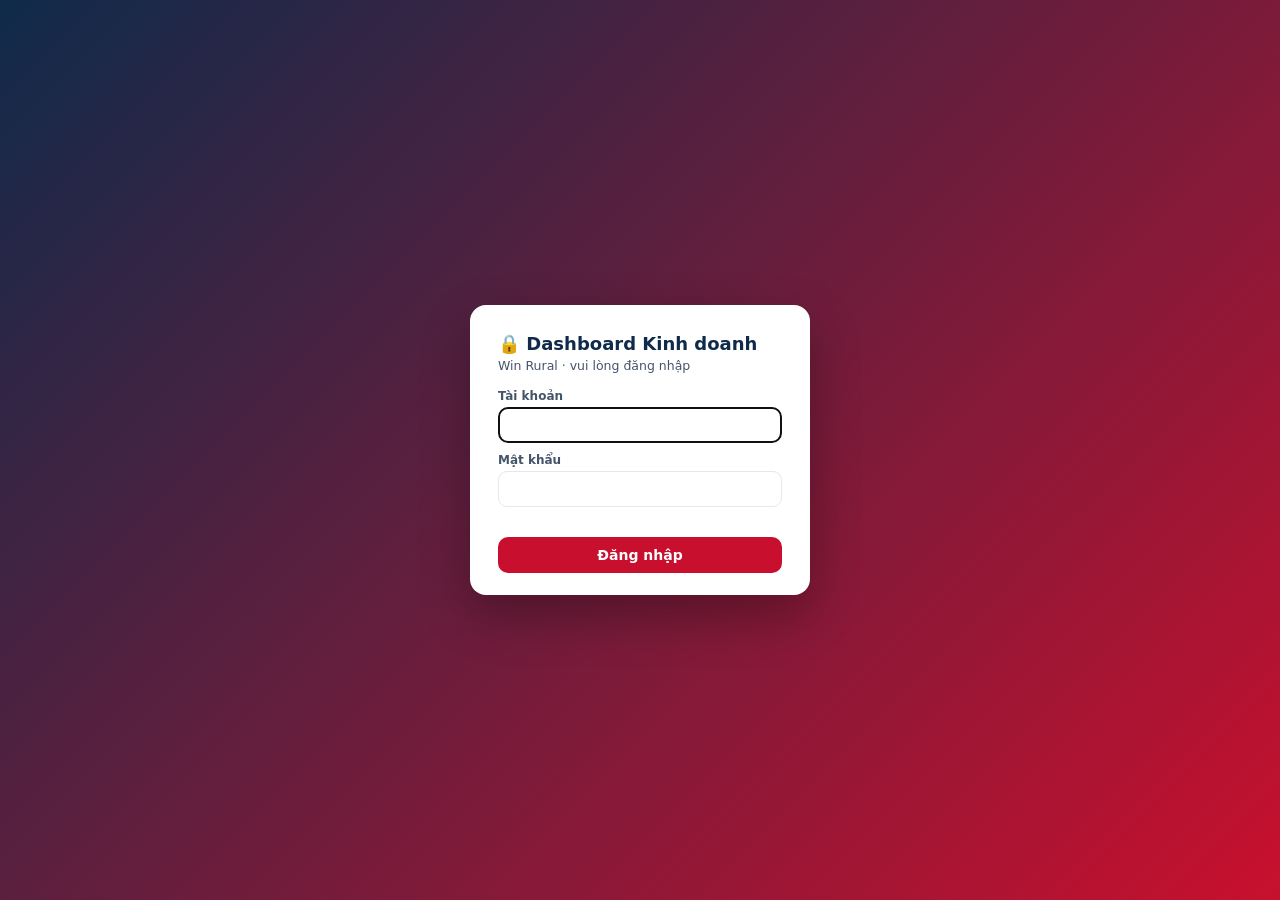
<file: dailysale.html>
<!DOCTYPE html>
<html lang="vi">
<head>
<style>html{visibility:hidden}</style><script src="auth.js"></script>
<meta charset="utf-8">
<meta name="viewport" content="width=device-width, initial-scale=1">
<title>Dailysale — Báo cáo điều hành Win Rural</title>
<link rel="icon" type="image/png" href="favicon.png">
<style>
:root{
  --red:#C8102E; --red2:#E31B36; --navy:#0F2A4A; --ink:#14213D; --ink2:#44546A;
  --line:#E4E8EF; --bg:#F4F6FA; --card:#fff;
  --good:#0E9F6E; --goodbg:#E6F7F1; --warn:#D97706; --warnbg:#FEF4E6;
  --bad:#DC2626; --badbg:#FDECEC; --mid:#2563EB; --midbg:#EAF1FF;
  --sh:0 1px 2px rgba(16,32,64,.06), 0 4px 14px rgba(16,32,64,.06);
}
*{box-sizing:border-box}
html,body{margin:0;padding:0}
body{font-family:"Be Vietnam Pro",Inter,"Segoe UI",system-ui,-apple-system,sans-serif;background:var(--bg);color:var(--ink);font-size:14px;-webkit-font-smoothing:antialiased}
img{max-width:100%}
button,select,input{font-family:inherit}

/* ---------- header ---------- */
.hd{background:#fff;border-bottom:1px solid var(--line);position:sticky;top:0;z-index:60}
.hd-in{max-width:1500px;margin:0 auto;display:flex;align-items:center;gap:14px;padding:10px 20px}
.hd .lg{height:34px;width:auto;display:block;flex:none}
.hd .tt{font-size:17px;font-weight:700;letter-spacing:-.2px;line-height:1.2}
.hd .tt span{display:block;font-size:11.5px;font-weight:600;color:var(--ink2);letter-spacing:.4px;text-transform:uppercase}
.hd .mt{margin-left:auto;display:flex;align-items:center;gap:10px;flex-wrap:wrap;justify-content:flex-end}
.pill{background:var(--bg);border:1px solid var(--line);border-radius:999px;padding:5px 11px;font-size:12px;font-weight:600;color:var(--ink2);white-space:nowrap}
.pill b{color:var(--ink)}
.pill.red{background:var(--badbg);border-color:#F7C9C9;color:#9B1C1C}
.conf{background:#FFF8E6;border-top:1px solid #FBE7B5;color:#7A5B00;font-size:11.5px;padding:5px 20px;text-align:center}

/* ---------- filters ---------- */
.bar{position:sticky;top:0;z-index:50;background:rgba(255,255,255,.96);backdrop-filter:blur(8px);border-bottom:1px solid var(--line);box-shadow:0 2px 10px rgba(16,32,64,.04)}
.bar-in{max-width:1500px;margin:0 auto;display:flex;gap:10px;align-items:flex-end;padding:9px 20px;flex-wrap:wrap}
.f{display:flex;flex-direction:column;gap:3px;min-width:0}
.f label{font-size:11px;font-weight:700;color:#6F7E93;text-transform:uppercase;letter-spacing:.5px}
.f select,.f input{height:33px;border:1px solid var(--line);border-radius:8px;background:#fff;padding:0 9px;font-size:13px;color:var(--ink);min-width:118px;outline:none}
.f.wide select,.f.wide input{min-width:170px}
.f select:focus,.f input:focus{border-color:#9DB4D6;box-shadow:0 0 0 3px rgba(37,99,235,.1)}
.bar .sp{margin-left:auto;display:flex;gap:8px;align-items:center;padding-bottom:1px}
.btn{height:32px;border:1px solid var(--line);background:#fff;border-radius:8px;padding:0 12px;font-size:12.5px;font-weight:600;color:var(--ink);cursor:pointer;display:inline-flex;align-items:center;gap:6px;white-space:nowrap}
.btn:hover{background:#F7F9FC;border-color:#CBD5E1}
.btn.primary{background:var(--red);border-color:var(--red);color:#fff}
.btn.primary:hover{background:var(--red2)}
.chips{max-width:1500px;margin:0 auto;padding:0 20px 9px;display:flex;gap:5px;flex-wrap:wrap;align-items:center;overflow-x:auto}
.chip{background:var(--midbg);color:#1E40AF;border:1px solid #CBDBFB;border-radius:999px;padding:3px 9px;font-size:11.5px;font-weight:600;display:inline-flex;gap:5px;align-items:center}
.chip b{font-weight:700}
.chip .x{cursor:pointer;opacity:.6;font-size:13px;line-height:1}
.chip .x:hover{opacity:1}
.chip.gray{background:#F1F4F9;color:var(--ink2);border-color:var(--line)}

/* ---------- layout ---------- */
main{max-width:1500px;margin:0 auto;padding:12px 20px 40px}
.sec-h{display:flex;align-items:center;gap:10px;margin:20px 0 11px}
main > .sec-h:first-child{margin-top:4px}
.exp{display:inline-block;width:15px;cursor:pointer;font-size:9px;color:#8896A7;margin-right:1px;text-align:center;flex-shrink:0}
.exp:hover{color:var(--navy)}
.indented .name{padding-left:calc(12px + var(--indent,0px))}
.dim-chips{display:inline-flex;gap:4px;align-items:center;margin-left:4px;flex-wrap:wrap;overflow:hidden;max-width:320px}
.dim-chip{display:inline-flex;align-items:center;gap:2px;font-size:10px;background:#E8EDF5;color:var(--navy);padding:1px 7px;border-radius:10px;font-weight:600;cursor:pointer;white-space:nowrap;line-height:1.5}
.dim-chip:hover{background:#D0DAE8}
.dim-chip .cx{font-weight:700;margin-left:2px;opacity:.6}
.sec-h h2{font-size:13.5px;margin:0;letter-spacing:.3px;text-transform:uppercase;color:var(--navy);font-weight:800;padding-left:9px;border-left:3px solid var(--red);line-height:1.1}
.sec-h .sub{font-size:12px;color:#6F7E93;font-weight:500}
.sec-h .rt{margin-left:auto;display:flex;gap:6px;align-items:center}

/* KPI */
.kpis{display:grid;grid-template-columns:repeat(5,minmax(0,1fr));gap:11px}
.kpi{background:#fff;border:1px solid var(--line);border-radius:12px;padding:12px 14px;box-shadow:var(--sh);position:relative;overflow:hidden;min-height:104px;display:flex;flex-direction:column}
.kpi:before{content:"";position:absolute;left:0;top:0;bottom:0;width:3px;background:#D7DEE9}
.kpi.k-red:before{background:var(--red)} .kpi.k-green:before{background:var(--good)}
.kpi.k-blue:before{background:var(--mid)} .kpi.k-warn:before{background:var(--warn)}
.kpi .lb{font-size:11px;font-weight:700;color:#6F7E93;text-transform:uppercase;letter-spacing:.5px;display:flex;align-items:center;gap:6px}
.kpi .vv{font-size:25px;font-weight:800;letter-spacing:-.7px;margin-top:4px;line-height:1.08;font-variant-numeric:tabular-nums}
.kpi .vv small{font-size:13px;font-weight:700;color:var(--ink2);margin-left:3px}
.kpi .sb{margin-top:6px;font-size:12.5px;color:var(--ink2);display:flex;gap:6px;align-items:center;flex-wrap:wrap}
.tag{font-size:11px;font-weight:700;padding:1.5px 7px;border-radius:6px;white-space:nowrap}
.t-good{background:var(--goodbg);color:#067A54} .t-bad{background:var(--badbg);color:#9B1C1C}
.t-warn{background:var(--warnbg);color:#96560A} .t-mid{background:var(--midbg);color:#1E40AF}
.t-gray{background:#F1F4F9;color:var(--ink2)}

/* action panel */
.acts{display:grid;grid-template-columns:repeat(4,minmax(0,1fr));gap:12px}
.act{background:#fff;border:1px solid var(--line);border-radius:12px;padding:12px 14px;box-shadow:var(--sh)}
.act h3{margin:0 0 9px;font-size:13px;font-weight:800;color:var(--navy);display:flex;gap:7px;align-items:center}
.act h3 svg{width:15px;height:15px;flex:none}
.act ul{margin:0;padding:0;list-style:none;display:flex;flex-direction:column;gap:6px}
.act li{display:flex;align-items:center;gap:8px;font-size:13px;padding:2px 0;border-radius:6px}
.act li + li{border-top:1px dashed #EEF2F8}
.act li.clk{cursor:pointer}
.act li.clk:hover{background:#F6F8FC}
.act li .nm{flex:1;min-width:0;overflow:hidden;text-overflow:ellipsis;white-space:nowrap;font-weight:600}
.act li .vl{font-weight:800;font-variant-numeric:tabular-nums}
.act .empty{font-size:12px;color:#6F7E93}
.act.bad{border-top:3px solid var(--bad)} .act.warn{border-top:3px solid var(--warn)}
.act.good{border-top:3px solid var(--good)} .act.info{border-top:3px solid var(--mid)}

/* panel + table */
.panel{background:#fff;border:1px solid var(--line);border-radius:12px;box-shadow:var(--sh);overflow:clip}
/* --- bảng kiểu RSM KPIs --- */
.kt{border-collapse:separate;border-spacing:0;font-size:11.5px}
.kt thead th{background:#0F2A4A;color:#fff;border-bottom:1px solid #23456B;border-right:1px solid #23456B;
  font-size:11px;font-weight:700;letter-spacing:0;text-transform:none;padding:6px 5px;white-space:nowrap;position:static;cursor:default}
.kt thead tr.grp th{background:#173A63;font-size:11.5px;letter-spacing:.5px;text-transform:uppercase;text-align:center}
.kt thead tr.sub th{font-size:var(--fs,10px);color:#CFDCEC;font-weight:600;line-height:1.2;width:var(--cw,74px);max-width:var(--cw,74px);white-space:normal;text-align:center;vertical-align:bottom;padding:6px 5px}
.kt thead th .u{display:block;font-weight:500;font-size:8.5px;opacity:.7;letter-spacing:0;line-height:1.1}
.kt thead th.name{text-align:left;min-width:190px;width:190px}
.kt thead th.name,.kt td.name{position:sticky;left:0;z-index:3}
.kt thead th.name{z-index:5}
.kt thead th.cntc,.kt td.cntc{position:sticky;left:var(--nameW,190px);z-index:3;text-align:center;width:56px;border-right:1px solid #C9D6E6}
.kt thead th.cntc{z-index:5}
/* cột cố định phải có nền đặc để số cuộn ngang không hiện xuyên qua */
#tStore th:first-child,#tStore td:first-child{position:sticky;left:0;z-index:2;background:#fff;box-shadow:1px 0 0 #EDF1F7}
#tStore th:first-child{z-index:4;background:#FAFBFD}
#tStore tbody tr:hover td:first-child{background:#F8FAFD}
.kt td.name,.kt td.cntc{background:#fff}
.kt tr.clickable:hover td.name,.kt tr.clickable:hover td.cntc{background:#F8FAFD}
.kt tr.lvl1 td.cntc,.kt tr.lvl1 td.name{background:#EAF1FA}
.kt tr.lvl2 td.cntc,.kt tr.lvl2 td.name{background:#fff}
.kt tr.total td.cntc,.kt tr.total td.name{background:#0F2A4A}
.kt thead .gday{background:#1F4E79} .kt thead .gwtd{background:#25607F}
.kt thead .gmtd{background:#173A63} .kt thead .gytd{background:#12304F}
/* khe ngăn cách giữa DAY | WTD | MTD | YTD */
.kt thead tr.grp th.gwtd,.kt thead tr.grp th.gmtd,.kt thead tr.grp th.gytd{border-left:5px solid var(--bg)}
.kt thead tr.sub th.gb{border-left:5px solid var(--bg)}
.kt tbody td.gb{border-left:5px solid var(--bg)}
.kt tbody tr.lvl1 td.gb{border-left-color:#DCE6F2}
.kt tbody tr.total td.gb{border-left:5px solid var(--bg)}
.kt td{border-bottom:1px solid #EDF1F7;border-right:1px solid #F4F7FB;padding:6px 5px}
.kt td.name{text-align:left;font-weight:700;min-width:190px}
.kt td .cnt{display:block;font-size:10.5px;font-weight:600;color:#7D8BA1;letter-spacing:.2px}
.seg.chk{display:flex;gap:5px;flex-wrap:wrap}
.seg.chk label.chk{display:flex;align-items:center;gap:2px;font-size:11px;font-weight:600;color:#334155;cursor:pointer}
.seg.chk input{width:12px;height:12px;accent-color:#0F2A4A}
/* drawer checkbox compact */
.side .seg.chk{flex-wrap:wrap;gap:4px}
.side .seg.chk label.chk{font-size:10.5px;padding:2px 5px;background:#F1F4F9;border-radius:6px}
.side .seg.chk input{width:10px;height:10px}
.kt.hide-d .per-d{display:none!important}
.kt.hide-w .per-w{display:none!important}
.kt.hide-m .per-m{display:none!important}
.kt.hide-y .per-y{display:none!important}
.kt tr.lvl1 td{background:#EAF1FA;font-weight:800}
.kt tr.lvl1:hover td{background:#E1EBF8}
.kt tr.lvl2 td{background:#fff}
.kt tr.lvl2 td.name{padding-left:24px;font-weight:600;position:sticky}
.kt tr.lvl2 td.name:before{content:"";position:absolute;left:12px;top:50%;width:6px;height:1px;background:#C4D0E0}
.kt tr.lvl2:hover td{background:#F8FAFD}
/* level 2+ : lùi vào theo độ sâu (--indent do renderDim set) */
.kt tr.indented td.name{padding-left:calc(12px + var(--indent,20px));font-weight:600;position:sticky}
.kt tr.indented td.name:before{left:calc(var(--indent,20px) + 2px)}
.kt tr.total td{background:#0F2A4A;color:#fff;font-weight:800;border-bottom:0}
.kt tr.total td .cnt{color:#B9C9DC}
.kt tr.clickable{cursor:pointer}
.badge{display:inline-block;min-width:47px;text-align:center;border-radius:4px;padding:1.5px 6px;color:#fff;font-size:11.5px;font-weight:800;letter-spacing:.2px}
.b-green{background:#0E9F6E} .b-orange{background:#E0872B} .b-red{background:#D32F2F} .b-none{background:#DFE6EF;color:#7D8BA1}
.kt td .ly{display:block;font-size:10px;font-weight:700;line-height:1.05;margin-top:2px}
.kt thead tr.sub th .hh{font-weight:600;font-size:9.5px;opacity:.85;display:block;line-height:1.1}
.pos{color:#0B7A54;font-weight:700} .neg{color:#B3261E;font-weight:700} .mut{color:#9AA7B8}
.seg{display:inline-flex;background:#F1F4F9;border-radius:9px;padding:2px;gap:2px}
.seg button{border:0;background:transparent;border-radius:7px;padding:6px 12px;font-size:12.5px;font-weight:700;color:var(--ink2);cursor:pointer;white-space:nowrap}
.seg button.on{background:#fff;color:var(--navy);box-shadow:0 1px 3px rgba(16,32,64,.12)}
.kt thead tr.grp.tg th{background:#1A4E4C}
#tGrp thead th{background:#123C3E;border-bottom-color:#2A5C58;border-right-color:#2A5C58}
#tGrp thead .gday{background:#1F6B5C} #tGrp thead .gwtd{background:#23806C}
#tGrp thead .gmtd{background:#1A4E4C} #tGrp thead .gytd{background:#14423F}
#tGrp td.name .nm{font-weight:800}
.tw{overflow-x:auto}

/* ===== Dự báo doanh thu ===== */
.fck{display:grid;grid-template-columns:repeat(5,minmax(0,1fr));gap:10px;padding:12px 12px 4px}
@media(max-width:1300px){.fck{grid-template-columns:repeat(3,minmax(0,1fr))}}
@media(max-width:820px){.fck{grid-template-columns:repeat(2,minmax(0,1fr))}}
.fk{background:#FAFBFD;border:1px solid var(--line);border-left:3px solid #12245C;border-radius:10px;padding:9px 11px}
.fk.warn{border-left-color:#D97706}.fk.bad{border-left-color:#DC2626}.fk.good{border-left-color:#0E9F6E}
.fk .lb{font-size:10.5px;font-weight:700;color:#6F7E93;text-transform:uppercase;letter-spacing:.3px}
.fk .vv{font-size:20px;font-weight:800;color:#0F2A4A;line-height:1.2;margin:3px 0 2px}
.fk .vv small{font-size:11px;font-weight:600;color:#7D8BA1;margin-left:2px}
.fk .sb{font-size:11px;color:#6F7E93}
.fcw{display:flex;gap:8px;padding:10px 12px 2px;overflow-x:auto}
.fwc{flex:1;min-width:118px;border:1px solid var(--line);border-radius:10px;padding:8px 10px;background:#fff}
.fwc .wl{font-size:10.5px;font-weight:800;color:#12245C;text-transform:uppercase;letter-spacing:.3px}
.fwc .wd{font-size:10px;color:#8B98AB}
.fwc .wv{font-size:15px;font-weight:800;margin-top:3px;color:#0F2A4A}
.fwc .wp{font-size:11px;font-weight:700}
.fcn{display:grid;grid-template-columns:1.1fr 1fr 1fr;gap:10px;padding:12px}
@media(max-width:1300px){.fcn{grid-template-columns:1fr}}
.fcard{background:#FAFBFD;border:1px solid var(--line);border-radius:10px;padding:10px 12px}
.fcard h4{margin:0 0 6px;font-size:11px;text-transform:uppercase;letter-spacing:.4px;color:#12245C;font-weight:800}
.fcard ul{margin:0;padding-left:16px;font-size:12px;color:#33415A;line-height:1.55}
.fcard li{margin-bottom:3px}
.fcnum{text-align:right;font-variant-numeric:tabular-nums}
.kt tr.fcbad>td{background:#FDECEC}
.kt tr.fcwt>td{background:#FFF7EA}
.fcbadge{font-size:10.5px;font-weight:800;padding:2px 7px;border-radius:6px;white-space:nowrap}

/* section thu gọn */
.sec-h{cursor:pointer;user-select:none}
.sec-h h2:before{content:"▾";display:inline-block;width:14px;color:var(--navy);font-size:11px;transition:transform .18s;margin-right:2px}
.blk.closed .sec-h h2:before{transform:rotate(-90deg)}
.blk.closed > .panel,.blk.closed > .acts,.blk.closed > .kpis{display:none}
.sec-h .rt{cursor:default}
table{width:100%;border-collapse:collapse;font-size:13px}
th,td{padding:9px 10px;text-align:right;white-space:nowrap;border-bottom:1px solid #F0F3F8}
th{background:#FAFBFD;font-size:11px;font-weight:800;color:#6B7A90;text-transform:uppercase;letter-spacing:.4px;position:sticky;top:0;cursor:pointer;user-select:none}
th:hover{color:var(--navy)}
th.s-asc:after{content:" ▲";font-size:9px;color:var(--red)}
th.s-desc:after{content:" ▼";font-size:9px;color:var(--red)}
td:first-child,th:first-child{text-align:left}
tbody tr:hover{background:#F8FAFD}
tbody tr.clickable{cursor:pointer}
td .nm{font-weight:700}
td .sm{font-size:11px;color:#6F7E93;font-weight:600}
.num{font-variant-numeric:tabular-nums}
.heat{font-weight:800;border-radius:6px}
tr.total{background:#F7F9FC;font-weight:800}
tr.total td{border-top:2px solid var(--line)}
.bar-mini{display:inline-block;height:6px;border-radius:99px;background:#E9EEF6;width:56px;vertical-align:middle;margin-left:6px;overflow:hidden}
.bar-mini i{display:block;height:100%;border-radius:99px}
.pad{padding:12px 14px}
.empty-row{text-align:center;color:#6F7E93;padding:22px}

/* store table */
.tbl-nm{max-width:320px;overflow:hidden;display:-webkit-box;-webkit-line-clamp:2;-webkit-box-orient:vertical;white-space:normal;line-height:1.35}

.foot{max-width:1500px;margin:0 auto;padding:0 20px 30px;color:#6F7E93;font-size:11.5px;text-align:center}

/* loading */
.load{position:fixed;inset:0;background:rgba(244,246,250,.96);display:flex;align-items:center;justify-content:center;z-index:999;flex-direction:column;gap:12px}
.load .ring{width:38px;height:38px;border:3px solid #DDE4EE;border-top-color:var(--red);border-radius:50%;animation:spin .8s linear infinite}
@keyframes spin{to{transform:rotate(360deg)}}
.load p{margin:0;font-size:13px;color:var(--ink2);font-weight:600}

@media (max-width:1320px){ .kpis{grid-template-columns:repeat(4,minmax(0,1fr))} }
@media (max-width:1180px){ .kpis{grid-template-columns:repeat(3,minmax(0,1fr))} .acts{grid-template-columns:repeat(2,minmax(0,1fr))} }
@media (max-width:760px){
  body{font-size:13px}
  .hd-in{gap:8px;min-width:0}
  .hd .tt{font-size:13.5px;min-width:0;overflow:hidden;white-space:nowrap;text-overflow:ellipsis}
  .hd .mt{gap:6px;flex-wrap:nowrap;min-width:0}
  .hd .mt .pill{padding:4px 8px;font-size:11px}
  #pDate{max-width:170px;overflow:hidden;text-overflow:ellipsis}
  .hd .mt .pill.red{display:none}
  .sec-h .rt{width:100%;margin-left:0;overflow-x:auto}
  .sec-h{flex-wrap:wrap}
  .seg{max-width:100%;overflow-x:auto}
  .hd-in{padding:8px 12px;gap:9px} .hd .lg{height:26px} .hd .tt{font-size:14.5px} .hd .tt span{display:none}
  .hd .mt .pill.hide-sm{display:none}
  .conf{display:none}
  .bar-in{padding:9px 12px;gap:8px}
  .f{flex:1 1 44%} .f select,.f input{width:100%;min-width:0}
  .bar .sp{width:100%;margin-left:0;justify-content:space-between}
  .chips{padding:0 12px 9px}
  main{padding:12px 12px 30px}
  .kpis{grid-template-columns:repeat(2,minmax(0,1fr));gap:9px}
  .kpi{padding:10px 11px} .kpi .vv{font-size:21px} .kpi .vv small{font-size:11.5px}
  .acts{grid-template-columns:1fr;gap:9px}
  .sec-h{margin:16px 0 8px}
  .sec-h .sub{display:none}
  .seg button{padding:5px 8px;font-size:11.5px}
  th,td{padding:7px 8px;font-size:12px}
}

/* ===== Header đồng bộ toàn dashboard (giống index/competitor/shrinkloss) ===== */
.hdr{height:62px;background:linear-gradient(120deg,#0B1B4D 0%,#12245C 100%);color:#fff;display:flex;align-items:center;justify-content:space-between;gap:16px;padding:0 22px;box-shadow:0 4px 20px rgba(11,27,77,.25);flex:0 0 auto;position:relative;z-index:40}
.hdr .hl{display:flex;align-items:center;gap:11px;min-width:0}
.hdr .hl>div{min-width:0}
.hdr .hl a{display:flex;align-items:center;text-decoration:none}
.hdr img{height:34px;width:auto;border-radius:6px;display:block}
.hdr h1{font-size:16px;font-weight:700;letter-spacing:-.3px;margin:0;white-space:nowrap;overflow:hidden;text-overflow:ellipsis;max-width:40vw;line-height:1.2}
.hdr .sub{font-size:11px;opacity:.78;margin-top:1px;white-space:nowrap;overflow:hidden;text-overflow:ellipsis;max-width:40vw}
.hdr .sub b{opacity:.95}
.hdr nav{display:flex;gap:5px;flex-wrap:nowrap;align-items:center}
.hdr nav a{display:inline-flex;align-items:center;height:32px;padding:0 12px;border-radius:9px;font-size:12px;font-weight:600;text-decoration:none;color:#cbd5e1;background:rgba(255,255,255,.06);border:1px solid rgba(255,255,255,.12);white-space:nowrap}
.hdr nav a:hover{background:rgba(255,255,255,.16);color:#fff}
.hdr nav a.on{background:#fff;color:#0B1B4D;border-color:#fff}
/* ===== Khung 2 cột: sidebar lọc ~1/5 màn hình, fit PC ===== */
html,body{height:100%}
body{display:flex;flex-direction:column;overflow:hidden}
.shell{flex:1 1 auto;display:block;min-height:0;position:relative;overflow:hidden}
/* Bộ lọc dạng Cash Drawer: ẩn khỏi layout, trượt ra khi bấm */
.side{position:fixed;top:62px;bottom:0;left:0;width:min(340px,88vw);background:#fff;border-right:1px solid var(--line);box-shadow:0 18px 50px rgba(11,27,77,.28);z-index:70;overflow-y:auto;padding:16px 14px 18px;display:flex;flex-direction:column;gap:9px;transform:translateX(-104%);transition:transform .22s cubic-bezier(.4,0,.2,1);will-change:transform}
.side.open{transform:translateX(0)}
.side .sidex{position:absolute;top:10px;right:10px;width:28px;height:28px;border:1px solid var(--line);background:#fff;border-radius:8px;font-size:15px;line-height:1;color:#5C6B80;cursor:pointer;display:flex;align-items:center;justify-content:center}
.side .sidex:hover{background:#F1F4F9;color:#0B1B4D}
.drawer-bd{position:fixed;top:62px;left:0;right:0;bottom:0;background:rgba(11,27,77,.24);z-index:65;opacity:0;pointer-events:none;transition:opacity .2s}
.drawer-bd.on{opacity:1;pointer-events:auto}
.side .sh{font-size:11.5px;letter-spacing:.5px;text-transform:uppercase;color:#5C6B80;font-weight:800;padding-bottom:2px;border-bottom:1px solid var(--line);margin-bottom:2px}
.side .f{display:flex;flex-direction:column;gap:3px}
.side .f label{font-size:10.5px;font-weight:700;color:#7D8BA1;letter-spacing:.4px;text-transform:uppercase}
.side .f select,.side .f input{height:33px;border:1px solid var(--line);border-radius:8px;background:#FBFCFE;padding:0 9px;font-size:12.5px;width:100%;color:var(--ink)}
.side .f select:focus,.side .f input:focus{outline:none;border-color:#9DB4D6;box-shadow:0 0 0 3px rgba(37,99,235,.1)}
.side .cnt{font-size:12px;color:#44546A;font-weight:600;background:var(--bg);border:1px solid var(--line);border-radius:8px;padding:7px 9px}
.side .cnt b{color:#0B1B4D;font-size:13.5px}
.side .act{display:flex;flex-direction:column;gap:7px;padding-top:4px}
.side .sg{font-size:10px;font-weight:800;letter-spacing:.6px;text-transform:uppercase;color:#9AA7B8;margin:6px 0 -2px}
.side .act .btn{justify-content:center;width:100%}
.side .chips{padding:0;display:flex;gap:5px;flex-wrap:wrap}
.side .chip{font-size:11px}
.content{height:100%;overflow-y:auto;overscroll-behavior:contain;padding:14px 18px 78px;min-width:0;max-width:none;margin:0;width:100%}
.content > .sec-h:first-child{margin-top:2px}
.kpis{grid-template-columns:repeat(auto-fit,minmax(152px,1fr))}
.kpis.kpgrid2{grid-template-columns:repeat(6,minmax(0,1fr))}
.kpis.kpday{grid-template-columns:repeat(3,minmax(0,1fr))}
.kpi-h{margin:12px 2px 7px;font-size:11px;font-weight:800;color:#6F7E93;text-transform:uppercase;letter-spacing:.5px}
.kpi .l2{margin-top:5px;font-size:12.5px;font-weight:700}
.kpi .l3{margin-top:3px;font-size:11.5px;color:var(--ink2);line-height:1.35}
.kpi .l3 b{color:var(--ink,#0F1F33)}
.kpi .up{color:#0E9F6E} .kpi .dn{color:#DC2626}
.trends{display:grid;grid-template-columns:repeat(2,minmax(0,1fr));gap:11px}
.tr-card{background:#fff;border:1px solid var(--line);border-radius:12px;padding:12px 14px 8px;box-shadow:var(--sh);min-width:0}
.tr-card h3{margin:0 0 2px;font-size:13px;font-weight:800;color:#0F2A4A}
.tr-card .tr-sub{font-size:11px;color:#6F7E93;margin-bottom:6px}
.tr-card svg{width:100%;height:auto;display:block}
.tr-card .tr-note{font-size:10.5px;color:#8A97AA;margin-top:4px}
.tr-lg{display:flex;gap:12px;font-size:11px;color:#55657A;margin:2px 0 4px;flex-wrap:wrap}
.tr-lg i{display:inline-block;width:10px;height:10px;border-radius:2px;margin-right:4px;vertical-align:-1px}
.kpi.kp1{border-left:3px solid var(--navy2,#12245C)}
.kpi.kp1 .vv{font-size:24px}
.kpi.kp2{background:#FAFBFD;box-shadow:none;border:1px solid var(--line)}
.kpi.kp2 .vv{font-size:17px}
.kpi.kp2 .lb{font-size:10px}
@media(max-width:1300px){.kpis.kpgrid2{grid-template-columns:repeat(3,minmax(0,1fr))}}
.blk.closed > .trends,.blk.closed > .kpi-h{display:none}
@media(max-width:1100px){.kpis.kpgrid2,.kpis.kpday{grid-template-columns:repeat(2,minmax(0,1fr))}.trends{grid-template-columns:1fr}}
@media(max-width:1100px){
  html,body{height:auto}
  body{display:block;overflow:auto}
  .shell{display:block}
  .side{top:0;bottom:0;width:min(320px,90vw);display:flex;flex-direction:column;gap:9px;overflow-y:auto;padding:44px 14px 18px}
  .side .act{flex-direction:column}
  .drawer-bd{top:0}
  .content{overflow:visible}
  .hdr{height:auto;flex-wrap:wrap;padding:8px 14px;gap:8px}
  .hdr h1,.hdr .sub{max-width:none;white-space:normal}
  .hdr nav{max-width:100%;overflow-x:auto;padding-bottom:2px}
}


.ts-btn{display:inline-flex;align-items:center;justify-content:center;width:28px;height:28px;border-radius:6px;border:1px solid rgba(255,255,255,.2);background:rgba(255,255,255,.06);color:#cbd5e1;font-size:13px;font-weight:700;cursor:pointer;transition:all .15s;padding:0}
.ts-btn:hover{background:rgba(255,255,255,.16);color:#fff;border-color:rgba(255,255,255,.35)}
.ts-lbl{font-size:11px;font-weight:600;color:#cbd5e1;min-width:32px;text-align:center;user-select:none}
/* ===== Trình chiếu: toolbar + lớp vẽ ===== */
#ink,#laser{position:fixed;inset:0;width:100%;height:100%;pointer-events:none;z-index:90}
#ink.on,#laser.on{pointer-events:auto;cursor:crosshair}
#laser{z-index:91}
.ptools{position:fixed;bottom:14px;left:50%;transform:translate(-50%,150%);display:flex;gap:4px;align-items:center;
 background:rgba(11,27,77,.94);backdrop-filter:blur(6px);border-radius:14px;padding:6px 8px;z-index:95;
 box-shadow:0 14px 34px rgba(0,0,0,.35);opacity:0;pointer-events:none;
 transition:transform .2s cubic-bezier(.4,0,.2,1),opacity .2s}
.ptools.show{transform:translate(-50%,0);opacity:1;pointer-events:auto}
/* vùng nhạy hover ở đáy màn hình */
.pzone{position:fixed;left:50%;bottom:0;transform:translateX(-50%);width:min(520px,70vw);height:16px;z-index:94}
.pzone:after{content:"";position:absolute;left:50%;bottom:3px;transform:translateX(-50%);width:64px;height:4px;border-radius:3px;
 background:rgba(11,27,77,.18);opacity:0;transition:opacity .18s}
.pzone:hover:after{opacity:1}
.ptools button{width:36px;height:34px;border:0;border-radius:9px;background:rgba(255,255,255,.08);color:#fff;font-size:15px;
 cursor:pointer;display:flex;align-items:center;justify-content:center;position:relative}
.ptools button:hover{background:rgba(255,255,255,.2)}
.ptools button.on{background:#fff;color:#0B1B4D}
.ptools .sep{width:1px;height:22px;background:rgba(255,255,255,.22);margin:0 3px}
.ptools .tip{position:absolute;bottom:42px;left:50%;transform:translateX(-50%);background:#0B1B4D;color:#fff;
 font-size:11px;padding:4px 7px;border-radius:6px;white-space:nowrap;opacity:0;pointer-events:none;transition:opacity .15s}
.ptools button:hover .tip{opacity:1}
body.fullscreen .hdr{display:none}
body.fullscreen .ptools{opacity:.9}
@media print{#ink,#laser,.ptools{display:none}}
/* ===== Box highlight % vs LY (như %HT) ===== */
.kt td.lyc{text-align:center}
.tag.ly-b1{background:#FBE4E1;color:#9B1C1C;font-weight:400}
.tag.ly-b2{background:#FCE9E6;color:#B42318;font-weight:400}
.tag.ly-b3{background:#FDF1DC;color:#96560A;font-weight:400}
.tag.ly-b4{background:#FEF8E4;color:#8A5A06;font-weight:400}
.tag.ly-b5{background:#EEF7E3;color:#4A7A12;font-weight:400}
.tag.ly-b6{background:#E4F3D6;color:#3F6D0F;font-weight:400}
.tag.ly-b7{background:#D9F0CE;color:#1E6B12;font-weight:400}
.tag.ly-b8{background:#DCF3E6;color:#067A54;font-weight:400}
.ly-legend{display:inline-flex;gap:3px;align-items:center;margin-left:8px;font-size:10.5px;color:#5A6B82}
.ly-legend i{display:inline-block;width:22px;height:9px;border-radius:2px;border:1px solid rgba(0,0,0,.06)}

/* === FORECAST SECTION (blue/white) === */
.blk[data-blk="fc"]{background:#fff;border:1px solid #DBEAFE;border-radius:12px}
.blk[data-blk="fc"] .sec-h{border-bottom:1px solid #DBEAFE;padding:10px 14px;display:flex;align-items:center;gap:12px;flex-wrap:wrap}
.blk[data-blk="fc"] .sec-h .ttl{color:#1E40AF;font-weight:700;font-size:15px}
.blk[data-blk="fc"] .sec-h .rt{margin-left:auto;display:flex;gap:6px;align-items:center;flex-wrap:wrap}
.blk[data-blk="fc"] .seg{display:flex;gap:2px;background:#EFF6FF;border-radius:8px;padding:2px}
.blk[data-blk="fc"] .seg button{border:none;background:none;padding:4px 10px;border-radius:6px;font-size:12px;color:#64748B;cursor:pointer;font-weight:500;white-space:nowrap}
.blk[data-blk="fc"] .seg button.on{background:#1E40AF;color:#fff}
.fckpi{display:flex;gap:10px;padding:10px 14px;flex-wrap:wrap}
.fckpi .fc{flex:1;min-width:140px;background:#EFF6FF;border:1px solid #BFDBFE;border-radius:10px;padding:10px 12px}
.fckpi .fc .lb{font-size:11px;color:#64748B;margin-bottom:2px}
.fckpi .fc .vl{font-size:18px;font-weight:700;color:#1E40AF}
.fckpi .fc .sb{font-size:10.5px;color:#94A3B8;margin-top:2px}
.fckpi .fc.warn{background:#FEF3C7;border-color:#FCD34D}.fckpi .fc.warn .vl{color:#B45309}
.fckpi .fc.bad{background:#FEE2E2;border-color:#FECACA}.fckpi .fc.bad .vl{color:#DC2626}
.fctbl{margin:0 14px 10px;overflow-x:auto}
.fctbl table{width:100%;border-collapse:collapse;font-size:12.5px}
.fctbl thead th{position:sticky;top:0;background:#EFF6FF;color:#1E40AF;font-weight:600;padding:7px 8px;border-bottom:2px solid #BFDBFE;white-space:nowrap;text-align:right}
.fctbl thead th.name{text-align:left;min-width:90px}
.fctbl thead th.cn{text-align:center;width:44px}
.fctbl tbody td{padding:6px 8px;text-align:right;border-bottom:1px solid #F1F5F9;white-space:nowrap}
.fctbl tbody td.name{text-align:left;font-weight:600;color:#1E293B}
.fctbl tbody td.cn{text-align:center;color:#64748B}
.fctbl tbody td.gap-neg{color:#DC2626;font-weight:600}
.fctbl tbody td.gap-pos{color:#059669}
.fctbl tbody td.ht-lo{color:#DC2626;font-weight:700}
.fctbl tbody td.ht-md{color:#D97706;font-weight:600}
.fctbl tbody td.ht-hi{color:#059669}
.fctbl tbody tr.row-warn{background:#FFFBEB}
.fctbl tbody tr.row-bad{background:#FEF2F2}
.fctbl tbody tr.row-sub{background:#F8FAFC;color:#64748B;font-size:11.5px}
.fctbl tbody tr.row-sub td.name{padding-left:24px;font-weight:500}
.fctbl tbody tr.row-sub td{color:#64748B}
.fcnote{margin:0 14px 10px;padding:10px 14px;background:#EFF6FF;border:1px solid #BFDBFE;border-radius:8px;font-size:12px;color:#1E40AF;line-height:1.55}
.fcnote b{color:#1E40AF}
.fcnote .tag{display:inline-block;padding:1px 8px;border-radius:10px;font-size:10.5px;font-weight:600;margin:0 2px}
.fcnote .tag.w{background:#FEF3C7;color:#B45309}
.fcnote .tag.d{background:#FEE2E2;color:#DC2626}

</style>
</head>
<body>

<div class="load" id="load"><div class="ring"></div><p>Đang tải dữ liệu báo cáo…</p></div>

<header class="hdr">
  <div class="hl">
    <a href="index.html" title="Về trang Tổng quan"><img id="lg" alt="WinMart+"></a>
    <div>
      <h1>Daily Sale — Win Rural</h1>
      <div class="sub"><span id="pDate">Đang tải…</span> · Cập nhật <span id="pUpd">—</span> · Tài liệu nội bộ</div>
    </div>
  </div>
  <nav>
    <a href="index.html">📊 Tổng quan</a>
    <a href="dailysale.html" class="on">🛒 DailySale</a>
    <a href="competitor.html">⚔️ Competitor</a>
    <a href="shrinkloss.html">💸 Shrinkage &amp; Loss</a>
    <span style="display:inline-flex;align-items:center;gap:3px;margin:0 4px">
    <button class="ts-btn" id="tsMinus" title="Giảm cỡ chữ">A⁻</button>
    <span class="ts-lbl" id="tsLbl">100%</span>
    <button class="ts-btn" id="tsPlus" title="Tăng cỡ chữ">A⁺</button>
  </span>
  <button class="btn" id="btnFilter" title="Mở bộ lọc địa bàn (F)">🎛 Bộ lọc</button>
  </nav>
</header>

<div class="drawer-bd" id="drawerBd"></div>
<div class="shell">
  <aside class="side" id="side">
    <button class="sidex" id="sideX" title="Đóng bộ lọc">✕</button>
    <div class="sh">Bộ lọc địa bàn</div>
    <div class="sg">Địa lý</div>
    <div class="f"><label>Miền</label><select id="fMi"></select></div>
    <div class="f"><label>Vùng</label><select id="fVu"></select></div>
    <div class="f"><label>Tỉnh / TP</label><select id="fTi"></select></div>
    <div class="sg">Tổ chức</div>
    <div class="f"><label>GĐV</label><select id="fGd"></select></div>
    <div class="f"><label>QLKV</label><select id="fQl"></select></div>
    <div class="sg">Cửa hàng</div>
    <div class="f"><label>Nhóm cửa hàng</label><select id="fGr">
      <option value="">Tất cả nhóm</option><option value="LFL">LFL</option>
      <option value="STU">STU</option><option value="NSO1">NSO1</option>
      <option value="NSO2">NSO2</option><option value="NSO">NSO</option><option value="SKT">Chưa khai trương</option>
      <option value="KHAC">Chưa phân loại</option></select></div>
    <div class="f"><label>Trạng thái</label><select id="fTt">
      <option value="HD">Đang hoạt động</option><option value="">Tất cả trạng thái</option></select></div>
    <div class="f"><label>Tìm cửa hàng</label><input id="fQ" placeholder="Mã SAP / tên CH…"></div>
    <div class="sg">Doanh thu</div>
    <div class="f"><label>Revenue Type</label>
      <div class="seg" id="rvSeg">
        <button data-rv="so" class="on" title="SO = Revenue (tổng doanh thu)">SO</button>
        <button data-rv="retail" title="Retail = Sale POS revenue">Retail</button>
      </div>
    </div>
    <div class="chips" id="chips"></div>
    <div class="cnt" id="pCnt">—</div>
    <div class="act">
      <button class="btn" id="btnReset">Xoá lọc</button>
      <button class="btn primary" id="btnCsv">Tải CSV</button>
    </div>
  </aside>
  <main class="content">
  <div class="blk" data-blk="kpi">
  <div class="sec-h"><h2>Key Performance</h2><span class="sub" id="kpiSub"></span></div>
  <section class="kpis" id="kpis"></section>
  </div>
  <div class="blk" data-blk="trend">
  <div class="sec-h"><h2>Xu hướng</h2><span class="sub" id="trSub"></span>
    <div class="seg" id="trSeg" style="margin-left:auto"><button data-tv="M" class="on">6 tháng</button><button data-tv="W">6 tuần</button></div></div>
  <section class="trends" id="trends"><div class="tr-card"><div class="mut" style="padding:20px">Đang tải dữ liệu xu hướng…</div></div></section>
  </div>

  <div class="blk" data-blk="grp">
  <div class="sec-h"><h2>Hiệu quả theo nhóm cửa hàng</h2><span class="sub">LFL · STU · NSO1 · NSO2 · NSO</span>
    <div class="rt">
      <div class="seg" id="lvSeg">
        <button data-lv="full" title="Toàn bộ chỉ số">Full</button>
        <button data-lv="compact" class="on" title="Bỏ GAP (mặc định)">Compact</button>
        <button data-lv="lite" title="Bỏ GAP và Bill Size">Lite</button>
      </div>
      <div class="seg chk" id="perSeg">
        <label class="chk"><input type="checkbox" id="perD" checked> D</label>
        <label class="chk"><input type="checkbox" id="perW" checked> W</label>
        <label class="chk"><input type="checkbox" id="perM" checked> M</label>
        <label class="chk"><input type="checkbox" id="perY" checked> Y</label>
      </div>
    </div></div>
  <section class="panel"><div class="tw"><table id="tGrp" class="kt"></table></div></section>
  </div>

  <div class="blk" data-blk="dim">
  <div class="sec-h">
    <h2>Hiệu quả theo địa bàn</h2><span class="dim-chips" id="dimChips"></span><span class="sub">Bấm ▼ để drill-down · bấm tên để lọc</span>
    <div class="rt"><span class="ly-legend" title="Dải màu % SPD vs LY">
      <i style="background:#FBE4E1"></i><i style="background:#FCE9E6"></i><i style="background:#FDF1DC"></i><i style="background:#FEF8E4"></i><i style="background:#EEF7E3"></i><i style="background:#E4F3D6"></i><i style="background:#D9F0CE"></i><i style="background:#DCF3E6"></i>
      <span>&lt;-15% → ≥+15%</span></span>
      <div class="seg" id="dimSeg">
      <button data-d="mi" class="on">Miền</button><button data-d="vu">Vùng</button>
      <button data-d="ti">Tỉnh/TP</button><button data-d="gd">GĐV</button><button data-d="ql">QLKV</button>
    </div></div>
  </div>
  <section class="panel"><div class="tw"><table id="tDim" class="kt"></table></div></section>
  </div>

  <div class="blk" data-blk="store">
  <div class="sec-h">
    <h2>Danh sách cửa hàng</h2><span class="sub" id="stSub"></span>
    <div class="rt"><div class="seg" id="viewSeg">
      <button data-v="risk" class="on">Cần chú ý</button><button data-v="top">Hiệu quả cao</button>
      <button data-v="zero">Chưa phát sinh</button><button data-v="stock">Tồn kho cao</button>
    </div></div>
  </div>
  <section class="panel"><div class="tw"><table id="tStore"></table></div></section>
  </div>
</main>
</div>

<canvas id="ink"></canvas>
<canvas id="laser"></canvas>
<div class="pzone" id="pzone"></div>
<div class="ptools" id="ptools">
  <button id="tFull" title="Toàn màn hình"><span>⛶</span><span class="tip">Toàn màn hình (F)</span></button>
  <span class="sep"></span>
  <button id="tPen" title="Bút vẽ"><span>✏️</span><span class="tip">Bút (P)</span></button>
  <button id="tHi" title="Highlight"><span>🖍</span><span class="tip">Highlight (H)</span></button>
  <button id="tLaser" title="Bút chỉ"><span>🔴</span><span class="tip">Bút chỉ (L)</span></button>
  <button id="tErase" title="Tẩy"><span>🧽</span><span class="tip">Tẩy (E)</span></button>
  <span class="sep"></span>
  <button id="tClear" title="Xoá nét vẽ"><span>🗑</span><span class="tip">Xoá hết (C)</span></button>
  <button id="tHide" title="Ẩn thanh công cụ"><span>✕</span><span class="tip">Ẩn thanh công cụ</span></button>
</div>

<div class="foot">Nguồn: BigQuery <b>daily_sale_new_report</b> · Báo cáo Dailysale Win Rural · Số liệu tính đến ngày báo cáo</div>

<script>const LOGO="[data-uri]";</script>
<script>
/* ================= utils ================= */
const F = {
  n: v => (v===null||v===undefined||isNaN(v)) ? '—' : Number(v).toLocaleString('vi-VN',{maximumFractionDigits:0}),
  n1: v => (v===null||v===undefined||isNaN(v)) ? '—' : Number(v).toLocaleString('vi-VN',{minimumFractionDigits:1,maximumFractionDigits:1}),
  n2: v => (v===null||v===undefined||isNaN(v)) ? '—' : Number(v).toLocaleString('vi-VN',{minimumFractionDigits:2,maximumFractionDigits:2}),
  spd: v => (v===null||v===undefined||isNaN(v)) ? '—' : Number(v).toLocaleString('vi-VN',{minimumFractionDigits:1,maximumFractionDigits:1}),
  money: v => { // đầu vào: triệu VND
    if(v===null||v===undefined||isNaN(v)) return '—';
    const a=Math.abs(v);
    if(a>=1000) return (v/1000).toLocaleString('vi-VN',{minimumFractionDigits:1,maximumFractionDigits:1})+' tỷ';
    return Number(v).toLocaleString('vi-VN',{maximumFractionDigits:0})+' tr';
  },
  pct: v => (v===null||v===undefined||!isFinite(v)) ? '—' : Number(v).toLocaleString('vi-VN',{minimumFractionDigits:1,maximumFractionDigits:1})+'%',
  sgn: v => { if(v===null||v===undefined||!isFinite(v)) return '—'; const s=v>0?'+':''; return s+Number(v).toLocaleString('vi-VN',{minimumFractionDigits:1,maximumFractionDigits:1})+'%'; },
  dmy: iso => { if(!iso) return '—'; const d=new Date(iso); if(isNaN(d)) return '—';
    return String(d.getUTCDate()).padStart(2,'0')+'/'+String(d.getUTCMonth()+1).padStart(2,'0')+'/'+d.getUTCFullYear(); }
};
const HT0 = { // ngưỡng %HT -> class + màu
  cls: v => v>=100?'good':v>=95?'ok':v>=90?'warn':v>=85?'low':'bad',
  tag: v => v>=100?'t-good':v>=95?'t-mid':v>=90?'t-warn':'t-bad',
  color: v => v>=100?'#0E9F6E':v>=95?'#2563EB':v>=90?'#D97706':v>=85?'#EA580C':'#DC2626',
  bg: v => v>=100?'#E6F7F1':v>=95?'#EAF1FF':v>=90?'#FEF4E6':v>=85?'#FFF1E6':'#FDECEC'
};
const sane = v => (v===null||v===undefined||!isFinite(v)||v>250||v<-100) ? NaN : v;
const VERDICT = v => v>=100?'Vượt':v>=95?'Sát target':v>=90?'Cần đẩy':v>=85?'Yếu':'Rất yếu';

/* ================= state ================= */
let D = null, ALL = [], EXPANDS = new Set(), SEEDED = {};
let FILT = {mi:'',vu:'',ti:'',gd:'',ql:'',gr:'',q:'',tt:'HD',rv:'so',lv:'compact',per:{d:true,w:true,m:true,y:true}};
let DIM = 'mi', VIEW = 'risk';
let sortDim = {k:'ht', dir:-1}, sortStore = {k:'ht', dir:1};

/* ================= aggregate ================= */
function WTD_DAYS(){
  const iso = (D && D.meta && D.meta.reportDate) || '';
  const d = new Date(iso); if(isNaN(d)) return 7;
  const jsDay = d.getUTCDay();            // 0=CN
  return ((jsDay + 6) % 7) + 1;           // tuần bắt đầu Thứ 2
}
function agg(rows){
  const n = rows.length;
  const s = k => rows.reduce((a,r)=>a+(r[k]||0),0);
  const spd = s('d')/n, spdL = s('dl')/n;
  const md = s('md')/n, mdl = s('mdl')/n;
  const yd = s('yd')/n, ydl = s('ydl')/n;
  const rev = s('m'), tarM = s('mt'), revY = s('y'), tarY = s('yt');
  const loss = s('lo'), shrink = s('sh'), stock = s('st'), cogs = rows.reduce((a,r)=>a+(r.dio>0?r.st/r.dio:0),0);
  const pctD=(a,b)=>b>0?(a/b-1)*100:NaN;
  const WN=(D&&D.meta&&D.meta.wtdDays)||5, YN=(D&&D.meta&&D.meta.ytdDays)||303;
  const per=(spd,spdL,bill,billL,bs,bsL,rev,revL,tar)=>({spd,spdL,bill,billL,bs,bsL,rev,revL,tar,
    spdLV:pctD(spd,spdL), billLV:pctD(bill,billL), bsLV:pctD(bs,bsL), revLV:pctD(rev,revL),
    ht: tar>0? rev/tar*100 : NaN, gap: tar>0? rev-tar : NaN});
  const MTDD = (D && D.meta && D.meta.mtdDays) || 30;
  const mlyRev = s('mdl') * MTDD;
  return {
    dbill:s('bl'), dbillL:s('dbl'), mbill:s('mb'), mbillL:s('mbl'),
    billLV: pctD(s('bl'), s('dbl')), bsLV: pctD(s('bs')/n, s('dbs')/n),
    mbLV: pctD(s('mb'), s('mbl')), mbsLV: pctD(s('mbs')/n, s('mbsl')/n),
    wbillLV: pctD(s('wbl'), s('wbll')), wbsLV: pctD(s('wbs')/n, s('wbsl')/n),
    ybillLV: pctD(s('ybl'), s('ybll')), ybsLV: pctD(s('ybs')/n, s('ybsl')/n),
    revW: s('w')*WTD_DAYS(), revWL: s('wl')*WTD_DAYS(), revY2: s('y'), revYL: s('yl'),
    wsalesLV: pctD(s('w'), s('wl')), ysalesLV: pctD(s('y'), s('yl')),
    salesLVM: mlyRev>0?(rev/mlyRev-1)*100:NaN, mlyRev, revD:s('d'),
    gapM2: tarM>0? rev-tarM : NaN,
    n, spd, spdL, tt: spdL>0?(spd/spdL-1)*100:NaN, ht: spd>0&&s('dt')>0 ? spd/(s('dt')/n)*100 : NaN,
    rev, tarM, htM: tarM>0?rev/tarM*100:NaN, gapM: rev-tarM,
    revY, tarY, htY: tarY>0?revY/tarY*100:NaN,
    md, mdl, ttM: mdl>0?(md/mdl-1)*100:NaN,
    yd, ydl, ttY: ydl>0?(yd/ydl-1)*100:NaN,
    loss, shrink, sl: rev>0?(loss+shrink)/rev*100:NaN, lossPct: rev>0?loss/rev*100:NaN,
    stock, dio: cogs>0?stock/cogs:NaN, bill: s('bl'), bs: s('bl')>0?s('bs')/n:NaN,
    pd: {
      d: per(spd, spdL, s('bl')/n, s('dbl')/n, s('bs')/n, s('dbs')/n, s('d'), s('dl'), s('dt')),
      w: per(s('w')/n, s('wl')/n, s('wbl')/n, s('wbll')/n, s('wbs')/n, s('wbsl')/n, s('w')*WN, s('wl')*WN, (s('wt')>0 ? s('wt') : s('dt')*WN)),
      m: per(md, mdl, s('mb')/n, s('mbl')/n, s('mbs')/n, s('mbsl')/n, rev, mlyRev, tarM),
      y: per(yd, ydl, s('ybl')/n, s('ybll')/n, s('ybs')/n, s('ybsl')/n, revY, s('yl'), tarY)
    }
  };
}
function zeroN(rows){ return rows.filter(r=>!(r.d>0.0001)).length; }

/* ================= data load ================= */
let FCU=null, FCP='p1', FCV='w', FCDIM='mi';
function loadData(){
  return Promise.all([
    fetch('dailysale_v9.json',{cache:'no-store'}).then(r=>{ if(!r.ok) throw new Error('HTTP '+r.status); return r.json(); }),
    Promise.resolve(null).catch(()=>null)
  ]).then(([j,f])=>{
    D = j; ALL = j.stores || [];
    FCU = f;
    initUI(); loadHist();
    document.querySelectorAll('#trSeg button').forEach(b=>b.onclick=()=>{ TV=b.dataset.tv; document.querySelectorAll('#trSeg button').forEach(x=>x.classList.toggle('on',x===b)); render(); });
  }).catch(e=>{ document.getElementById('main').innerHTML = '<div class="err">Không tải được dữ liệu báo cáo<br><span style="font-size:14px">'+e.message+'</span></div>'; });
}

function opts(sel, arr, keepAll){
  const el = document.getElementById(sel);
  const cur = FILT[sel.replace('f','').toLowerCase()] || '';
  const key = {fMi:'mi',fVu:'vu',fTi:'ti',fGd:'gd',fQl:'ql',fGr:'gr'}[sel];
  el.innerHTML = '<option value="">'+(keepAll||'Tất cả')+'</option>' +
    arr.map(v=>`<option value="${String(v).replace(/"/g,'&quot;')}">${v}</option>`).join('');
  el.value = FILT[key] || '';
}
function cascadeSource(dim){
  // trả về rows sau khi áp các filter trừ dim đó
  return ALL.filter(r=>{
    if(dim!=='mi' && FILT.mi && r.mi!==FILT.mi) return false;
    if(dim!=='vu' && FILT.vu && r.vu!==FILT.vu) return false;
    if(dim!=='ti' && FILT.ti && r.ti!==FILT.ti) return false;
    if(dim!=='gd' && FILT.gd && r.gd!==FILT.gd) return false;
    if(dim!=='ql' && FILT.ql && r.ql!==FILT.ql) return false;
    if(FILT.gr && r.gr!==FILT.gr) return false;
    return true;
  });
}
const uniq = (rows,k)=>[...new Set(rows.map(r=>r[k]).filter(v=>v))].sort((a,b)=>String(a).localeCompare(String(b),'vi'));

function refreshFilters(){
  opts('fMi', uniq(cascadeSource('mi'),'mi'), 'Tất cả miền');
  opts('fVu', uniq(cascadeSource('vu'),'vu'), 'Tất cả vùng');
  opts('fTi', uniq(cascadeSource('ti'),'ti'), 'Tất cả tỉnh');
  opts('fGd', uniq(cascadeSource('gd'),'gd'), 'Tất cả GĐV');
  opts('fQl', uniq(cascadeSource('ql'),'ql'), 'Tất cả QLKV');
  document.getElementById('fGr').value = FILT.gr || '';
}

function currentRows(){
  const q = (FILT.q||'').trim().toLowerCase();
  return ALL.filter(r=>{
    if(FILT.mi && r.mi!==FILT.mi) return false;
    if(FILT.vu && r.vu!==FILT.vu) return false;
    if(FILT.ti && r.ti!==FILT.ti) return false;
    if(FILT.gd && r.gd!==FILT.gd) return false;
    if(FILT.ql && r.ql!==FILT.ql) return false;
    if(FILT.gr && r.gr!==FILT.gr) return false;
    if(FILT.tt==='HD' && !String(r.tt||'').startsWith('Đang hoạt động')) return false;
    if(q && !((r.nm||'').toLowerCase().includes(q) || String(r.sap||'').toLowerCase().includes(q))) return false;
    return true;
  });
}


/* ---- thu gọn / mở section ---- */
function initBlk(){
  let st={}; try{ st=JSON.parse(localStorage.getItem('ds_blk')||'{}'); }catch(e){}
  document.querySelectorAll('.blk').forEach(b=>{
    const k=b.dataset.blk;
    if(st[k]) b.classList.add('closed');
    const h=b.querySelector('.sec-h');
    if(!h) return;
    h.addEventListener('click',e=>{
      if(e.target.closest('.seg')||e.target.closest('button')) return;
      b.classList.toggle('closed');
      st[k]=b.classList.contains('closed');
      try{ localStorage.setItem('ds_blk',JSON.stringify(st)); }catch(_){}
    });
  });
}

function initUI(){
  initBlk();
  const m = D.meta||{};
  document.getElementById('pDate').innerHTML = 'Báo cáo ngày <b>'+F.dmy(m.reportDate)+'</b> · MTD <b>'+(m.mtdDays||0)+'/'+(m.daysInMonth||31)+' ngày</b>';
  document.getElementById('pUpd').textContent = new Date().toLocaleString('vi-VN',{hour:'2-digit',minute:'2-digit',day:'2-digit',month:'2-digit',year:'numeric'});
  document.getElementById('lg').src = LOGO;
// ---- Text Size ----
let TS=1; try{ const v=localStorage.getItem('ds_ts'); if(v) TS=parseFloat(v)||1; }catch(e){} TS=Math.max(1.0,Math.min(1.5,TS));
function applyTS(){
  document.body.style.zoom = TS;
  document.getElementById('tsLbl').textContent=Math.round(TS*100)+'%';
  try{ if(D) fitTables(); }catch(e){}
}
document.getElementById('tsMinus').onclick=()=>{ TS=Math.max(.7,TS-.05); applyTS(); try{localStorage.setItem('ds_ts',TS)}catch(e){} };
document.getElementById('tsPlus').onclick=()=>{ TS=Math.min(1.5,TS+.05); applyTS(); try{localStorage.setItem('ds_ts',TS)}catch(e){} };
applyTS();
  refreshFilters();
  initFC();
  render();
  document.getElementById('load').style.display='none';
}


/* ================= DỰ BÁO DOANH THU ================= */
function fcTag(v){ return v>=100?['t-good','Vượt']:v>=97?['t-mid','Sát']:v>=93?['t-warn','Cần đẩy']:['t-bad','Cảnh báo']; }
function initFC(){ return; /* forecast removed */
  document.querySelectorAll('#fcPer button').forEach(b=>{ b.onclick=()=>{
    FCP=b.dataset.fp; document.querySelectorAll('#fcPer button').forEach(x=>x.classList.toggle('on',x===b));
    if(FCP==='p2'){ FCV='m'; document.querySelectorAll('#fcView button').forEach(x=>x.classList.toggle('on',x.dataset.fv==='m')); }
    else{ FCV='w'; document.querySelectorAll('#fcView button').forEach(x=>x.classList.toggle('on',x.dataset.fv==='w')); }
    renderFC();
  }});
  document.querySelectorAll('#fcView button').forEach(b=>{ b.onclick=()=>{
    FCV=b.dataset.fv; document.querySelectorAll('#fcView button').forEach(x=>x.classList.toggle('on',x===b));
    renderFC();
  }});
}

function renderFC(){
  const body=document.getElementById('fcBody'), note=document.getElementById('fcNote');
  if(!body) return; /* khung dự báo đã gỡ */
  if(!FCU){ body.innerHTML='<div style="padding:20px;text-align:center;color:#94A3B8;">Chưa có dữ liệu dự báo</div>'; note.innerHTML=''; return; }
  const pd=FCU[FCP]; if(!pd){ body.innerHTML='<div style="padding:20px;text-align:center;color:#94A3B8;">Không có dữ liệu cho kỳ này</div>'; note.innerHTML=''; return; }
  const vd=pd[FCV==='w'?'view_w':'view_m'];
  if(!vd||!vd.nhom||!Object.keys(vd.nhom).length){ body.innerHTML='<div style="padding:20px;text-align:center;color:#94A3B8;">Không có dữ liệu cho view này</div>'; note.innerHTML=''; return; }
  const nhom=vd.nhom, meta=FCU.meta, elapsedPct=meta.elapsed_pct||0;
  let totalSale=0,totalTarget=0,totalCH=0;
  for(const g of ['LFL','STU','NSO','KHAC']){ const n=nhom[g]; if(!n) continue; totalSale+=n.total_sale; totalTarget+=n.total_target; totalCH+=n.nCH; }
  const totalGap=totalSale-totalTarget, totalDays=vd.meta.reduce((s,w)=>s+w.days,0);
  const totalSPD=totalCH>0&&totalDays>0?totalSale/(totalCH*totalDays):0;
  const gapCls=totalGap<0?'bad':(totalTarget>0&&totalGap<totalTarget*0.02?'warn':'');
  const gapSign=totalGap>=0?'+':'−';
  let kpi='<div class="fckpi">';
  kpi+='<div class="fc"><div class="lb">SPD dự báo</div><div class="vl">'+F.money(totalSPD)+' tr</div><div class="sb">/CH/ngày · '+F.n(totalCH)+' CH</div></div>';
  kpi+='<div class="fc"><div class="lb">Total Sale dự báo</div><div class="vl">'+F.money(totalSale/1000)+' tỷ</div><div class="sb">'+vd.label+' · '+totalDays+' ngày</div></div>';
  kpi+='<div class="fc"><div class="lb">Target</div><div class="vl">'+F.money(totalTarget/1000)+' tỷ</div><div class="sb">cho '+totalDays+' ngày</div></div>';
  kpi+='<div class="fc '+gapCls+'"><div class="lb">GAP</div><div class="vl">'+gapSign+F.money(Math.abs(totalGap)/1000)+' tỷ</div><div class="sb">'+(totalTarget>0?F.pct(totalSale/totalTarget*100)+'% target':'')+' · '+(totalGap<0?'thiếu':'vượt')+'</div></div>';
  kpi+='<div class="fc"><div class="lb">Tháng đã qua</div><div class="vl">'+elapsedPct+'%</div><div class="sb">'+meta.p1_days+' ngày · còn ~'+(meta.p1_days-Math.round(elapsedPct*meta.p1_days/100))+' ngày</div></div>';
  kpi+='</div>';
  let tbl='<div class="fctbl"><table><thead><tr><th class="name">Nhóm CH</th><th class="cn">#CH</th>';
  tbl+='<th>SPD<br><span class="u">tr/ngày</span></th><th>Total Sale<br><span class="u">triệu</span></th><th>Target<br><span class="u">triệu</span></th><th>%HT<br><span class="u">dự báo</span></th><th>GAP<br><span class="u">triệu</span></th>';
  tbl+='</tr></thead><tbody>';
  const ORDER=['LFL','STU','NSO','KHAC']; let risks=[];
  for(const g of ORDER){ const n=nhom[g]; if(!n) continue;
    const ht=n.total_ht, htCls=ht===null?'':(ht>=97?'ht-hi':(ht>=93?'ht-md':'ht-lo'));
    const gapC=n.total_gap<0?'gap-neg':(n.total_gap>0?'gap-pos':'');
    const rowCls=(ht!==null&&ht<93)?'row-bad':((ht!==null&&ht<97)?'row-warn':'');
    tbl+='<tr class="'+rowCls+'"><td class="name">'+g+'</td><td class="cn">'+F.n(n.nCH)+'</td>';
    tbl+='<td>'+F.money(n.spd)+'</td><td>'+F.money(n.total_sale)+'</td><td>'+F.money(n.total_target)+'</td>';
    tbl+='<td class="'+htCls+'">'+(ht!==null?F.pct(ht)+'%':'—')+'</td>';
    tbl+='<td class="'+gapC+'">'+(n.total_gap<0?'−'+F.money(-n.total_gap):(n.total_gap>0?'+'+F.money(n.total_gap):F.money(0)))+'</td></tr>';
    if(ht!==null&&ht<97) risks.push({g,n,ht});
    if(n.weeks&&n.weeks.length){ for(const w of n.weeks){
      const wht=w.ht,whtCls=wht===null?'':(wht>=97?'ht-hi':(wht>=93?'ht-md':'ht-lo'));
      const wgapC=w.gap<0?'gap-neg':(w.gap>0?'gap-pos':'');
      tbl+='<tr class="row-sub"><td class="name">↳ '+w.label+' ('+w.days+'d)</td><td class="cn"></td>';
      tbl+='<td>'+F.money(w.spd)+'</td><td>'+F.money(w.sale)+'</td><td>'+F.money(w.target)+'</td>';
      tbl+='<td class="'+whtCls+'">'+(wht!==null?F.pct(wht)+'%':'—')+'</td>';
      tbl+='<td class="'+wgapC+'">'+(w.gap<0?'−'+F.money(-w.gap):(w.gap>0?'+'+F.money(w.gap):F.money(0)))+'</td></tr>';
    }}
  }
  tbl+='</tbody></table></div>';
  let riskNote='';
  if(risks.length){ riskNote='<b>⚠️ Rủi ro:</b> '+risks.map(r=>r.g+' <span class="tag d">'+F.pct(r.ht)+'%</span>').join(' · ')+'<br>'; }
  if(totalGap<0){ riskNote+='<b>💡 Hành động:</b> GAP <b>−'+F.money(Math.abs(totalGap))+'tr</b> trong '+totalDays+' ngày tới. Cần tăng SPD thêm <b>'+F.money(Math.abs(totalGap)/totalCH/totalDays)+'tr/CH/ngày</b> hoặc điều chỉnh target.<br>'; }
  if(totalGap>=0){ riskNote+='<b>✅ Dự báo vượt target</b> +'+F.money(totalGap)+'tr trong '+totalDays+' ngày tới.<br>'; }
  riskNote+='<span style="color:#94A3B8;">Dự báo đến '+meta.today+' · baseline theo thứ × growth × hệ số ngày lễ · '+FCU.meta.p1_label+'</span>';
  body.innerHTML=kpi+tbl; note.innerHTML=riskNote;
}



/* ================= render ================= */
const RVF=['d','dl','w','wl','m','md','mdl','y','yl','yd','ydl','bs','dbs','wbs','wbsl','mbs','mbsl','ybs','ybsl'];
function applyBasis(rows){
  if(FILT.rv!=='retail') return rows;
  return rows.map(r=>{ const o=Object.assign({},r); for(const k of RVF){ const v=r[k+'r']; if(v!==undefined) o[k]=v; } return o; });
}
function render(){
  if(!visiblePeriods().length) FILT.per={d:true,w:true,m:true,y:true};
  const rows = applyBasis(currentRows());
  const a = agg(rows);
  document.getElementById('pCnt').innerHTML = '<b>'+F.n(rows.length)+'</b> cửa hàng';
  document.getElementById('kpiSub').textContent = rows.length!==ALL.length ? ('đang lọc · '+F.n(rows.length)+'/'+F.n(ALL.length)+' CH') : ('toàn hệ thống · '+F.n(rows.length)+' CH');
  renderChips(); renderKPI(a, rows); try{ renderFC(); }catch(e){ console.warn('fc',e); } renderDim(rows); renderGrp(rows); renderStore(rows); applyPeriodHide(); fitTables();
}

function renderChips(){
  const box = document.getElementById('chips');
  const map = {mi:'Miền',vu:'Vùng',ti:'Tỉnh',gd:'GĐV',ql:'QLKV',gr:'Nhóm',q:'Tìm'};
  const parts = [];
  for(const k in map){ if(FILT[k]) parts.push(`<span class="chip">${map[k]}: <b>${FILT[k]}</b><span class="x" data-k="${k}">×</span></span>`); }
  box.style.display = 'flex';
  const rvLbl = FILT.rv==='retail' ? 'Retail (POS)' : 'SO (Revenue)';
  box.innerHTML = (parts.join('') + `<span class="chip">DT: <b>${rvLbl}</b></span>`) + '<span class="chip gray">Bấm × để bỏ lọc</span>';
  box.querySelectorAll('.x').forEach(x=>x.onclick=()=>{ FILT[x.dataset.k]=''; refreshFilters(); render(); });
}

function renderKPI(a, rows){
  const sgnTag = v => `<span class="tag ${v>=0?'t-good':'t-bad'}">${F.sgn(v)} vs LY</span>`;
  const htTag  = v => `<span class="tag ${HT0.tag(sane(v))}">${F.pct(sane(v))} HT target</span>`;
  const MTDD = (D&&D.meta&&D.meta.mtdDays)||30;
  const sum = (arr,k)=>arr.reduce((t,r)=>t+(r[k]||0),0);
  const pc = (x,y)=> y>0 ? (x/y-1)*100 : NaN;
  const sg = (v,suf=' vs LY')=> isFinite(v) ? `<span class="${v>=0?'up':'dn'}">(${F.sgn(v)}${suf})</span>` : '<span class="mut">—</span>';
  const lfl = rows.filter(r=>r.gr==='LFL'), al = lfl.length ? agg(lfl) : null;
  // SPD LFL gộp = tổng DT / tổng ngày có bán (cùng cách với biểu đồ xu hướng)
  const pool = (rk,dk)=>{ let r=0,d=0; lfl.forEach(x=>{ if(x[rk]>0&&x[dk]>0){ r+=x[rk]; d+=x[rk]/x[dk]; } }); return d>0? r/d : NaN; };
  const lflG = pc(pool('m','md'), pool('ml','mdl'));
  // 1. Total Sale MTD
  const nS = rows.filter(r=>r.m>0).length, nSL = rows.filter(r=>r.ml>0).length;
  // 4. Store BE (chỉ CH có điểm hòa vốn)
  const hasBE = rows.filter(r=>r.be>0);
  const isBE = r => r.md>=r.be, isBElm = r => r.lmn>0 && (r.lmr/r.lmn)>=r.be;
  const nBE = hasBE.filter(isBE).length, nBElm = hasBE.filter(isBElm).length;
  const beOf = g => { const x = hasBE.filter(r=>g(r.gr||'')); const k = x.filter(isBE).length; return [k, x.length? k/x.length*100 : NaN, x.length]; };
  const [nNso, pNso, tNso] = beOf(g=>/^NSO/.test(g)), [nStu, pStu, tStu] = beOf(g=>g==='STU');
  // 5. S&L&C = shrink - loss + coupon
  const rev = sum(rows,'m'), slc = sum(rows,'slc'), slcL = sum(rows,'slcl'), revL = sum(rows,'ml');
  const slcM = sum(rows,'slcm'), revM = sum(rows,'lmr');
  const rate = rev>0? slc/rev*100 : NaN, rateL = revL>0? slcL/revL*100 : NaN, rateM = revM>0? slcM/revM*100 : NaN;
  const perDay = slc/MTDD, revDay = rev/MTDD;
  const dpp = (r0)=>{ if(!isFinite(r0)||!isFinite(rate)) return '<span class="mut">—</span>';
    const d = r0 - rate, w = d>=0?'Giảm':'Tăng';
    return `<span class="${d>=0?'up':'dn'}">${w}: ${F.n2(Math.abs(d))} pp</span> (~${F.n(Math.abs(d)/100*revDay)} tr.đ/ngày)`; };
  // 6. DIO
  const d60 = rows.filter(r=>r.dio>60).length;
  const kp = [
    {lb:'Total Sale MTD', u:'tỷ.đ', v:F.n1(rev/1000), l2:sg(pc(rev,revL)), l3:`#Store: <b>${F.n(nS)}</b> ${sg(pc(nS,nSL))}`},
    {lb:'SPD MTD', u:'tr.đ/ngày', v:F.spd(a.md), l2:sg(a.ttM), l3:`#Store LFL: <b>${F.n(lfl.length)}</b> ${sg(lflG)}`},
    {lb:'#Bill BQ MTD', u:'bill/CH/ngày', v:F.n(a.pd.m.bill), l2:sg(a.pd.m.billLV), l3:`#Store LFL: <b>${F.n(lfl.length)}</b> ${al?sg(al.pd.m.billLV):''}`},
    {lb:'Store BE', u:`/ ${F.n(hasBE.length)} CH`, v:F.n(nBE), l2:`<span class="${nBE>=nBElm?'up':'dn'}">(${nBE-nBElm>=0?'+':''}${F.n(nBE-nBElm)} vs LM)</span>`,
      l3:`#NSO BE: <b>${F.n(nNso)}</b> ~ ${F.pct(pNso)}<br>#STU BE: <b>${F.n(nStu)}</b> ~ ${F.pct(pStu)}`},
    {lb:'S&L&C MTD', u:'% DT', v:F.n2(rate), l2:`~ ${F.n(perDay)} tr.đ/ngày`, l3:`${dpp(rateL)} vs LY<br>${dpp(rateM)} vs LM`},
    {lb:'DIO', u:'ngày', v:F.n1(a.dio), l2:`Tồn kho ${F.money(a.stock)}`, l3:`#CH DIO &gt; 60: <b>${F.n(d60)}</b>`}
  ];
  const draw = (arr,cls)=>arr.map(c=>`
    <div class="kpi ${cls}">
      <div class="lb">${c.lb}</div>
      <div class="vv">${c.v}<small>${c.u||''}</small></div>
      ${c.l2!==undefined?`<div class="l2">${c.l2}</div>`:''}${c.l3?`<div class="l3">${c.l3}</div>`:''}
      ${c.sub?`<div class="sb">${c.sub}</div>`:''}
    </div>`).join('');
  const el = document.getElementById('kpis');
  el.innerHTML = draw(kp,'kp1'); el.classList.add('kpgrid2');
  try{ renderTrends(rows); }catch(e){ console.warn('trend',e); }
}

/* ---- Xu hướng 6M / 6W (SVG) ---- */
let HIST=null, TV='M';
function loadHist(){
  fetch('dailysale_hist.json',{cache:'no-store'}).then(r=>r.ok?r.json():null).then(j=>{ HIST=j; if(D) render(); }).catch(()=>{});
}
function comboSVG(o){
  // o: {lb:[], bar:[], line:[], barFmt, lineFmt, barCol, lineCol, proj:[bool]}
  const W=520, H=250, L=14, R=14, T=22, B=26, n=o.lb.length, iw=W-L-R, ih=H-T-B, bw=iw/n*0.56;
  const bmax = Math.max(1e-9, ...o.bar.filter(isFinite)) * 1.12;
  const LB = 0.36, BT = T + ih*0.44; // đường: dải trên 36% · cột: dải dưới từ 44%
  const lv = o.line.filter(isFinite), lmin0 = Math.min(0, ...lv), lmax0 = Math.max(0, ...lv);
  const pad = (lmax0-lmin0)*0.15 || 1, lmin = lmin0 - pad, lmax = lmax0 + pad;
  const x = i => L + iw*(i+0.5)/n, yb = v => T + ih - (T+ih-BT)*v/bmax, yl = v => T + ih*LB - ih*LB*(v-lmin)/(lmax-lmin);
  let g = `<line x1="${L}" x2="${W-R}" y1="${T+ih}" y2="${T+ih}" stroke="#D5DEEA"/>`;
  g += `<line x1="${L}" x2="${W-R}" y1="${T+ih*LB+12}" y2="${T+ih*LB+12}" stroke="#EEF2F7"/>`;
  if(lmin0<0 && lmax0>0) g += `<line x1="${L}" x2="${W-R}" y1="${yl(0)}" y2="${yl(0)}" stroke="${o.lineCol}" stroke-opacity=".35" stroke-dasharray="3 3"/>`;
  o.bar.forEach((v,i)=>{ if(!isFinite(v)) return; const y=yb(v), pj=o.proj&&o.proj[i];
    g += `<rect x="${x(i)-bw/2}" y="${y}" width="${bw}" height="${T+ih-y}" rx="3" fill="${o.barCol}" fill-opacity="${pj?0.38:0.9}" ${pj?`stroke="${o.barCol}" stroke-dasharray="4 3"`:''}/>`;
    g += `<text x="${x(i)}" y="${y-5}" text-anchor="middle" font-size="11" font-weight="700" fill="#33445C">${o.barFmt(v)}</text>`;
    g += `<text x="${x(i)}" y="${H-10}" text-anchor="middle" font-size="11" fill="#6F7E93">${o.lb[i]}${pj?'*':''}</text>`; });
  const pts = o.line.map((v,i)=>isFinite(v)?[x(i),yl(v)]:null);
  const path = pts.filter(Boolean).map((p,i)=>(i?'L':'M')+p[0].toFixed(1)+' '+p[1].toFixed(1)).join(' ');
  g += `<path d="${path}" fill="none" stroke="${o.lineCol}" stroke-width="2.4"/>`;
  pts.forEach((p,i)=>{ if(!p) return; const v=o.line[i];
    g += `<circle cx="${p[0]}" cy="${p[1]}" r="3.6" fill="#fff" stroke="${o.lineCol}" stroke-width="2"/>`;
    g += `<text x="${p[0]}" y="${p[1]-8}" text-anchor="middle" font-size="10.5" font-weight="800" fill="${o.lineCol}" paint-order="stroke" stroke="#fff" stroke-width="3">${o.lineFmt(v)}</text>`; });
  return `<svg viewBox="0 0 ${W} ${H}" role="img">${g}</svg>`;
}
function renderTrends(rows){
  const box = document.getElementById('trends'); if(!box) return;
  if(!HIST){ return; }
  const idx = HIST.bk.map((b,i)=>[b,i]).filter(([b])=>b.t===TV);
  const F_ = HIST.f, ci = k => F_.indexOf(k);
  const agg12 = (arr, k) => idx.map(([,i]) => arr.reduce((t,r)=>{ const h=HIST.s[r.sap]; return t + (h ? (h[ci(k)][i]||0) : 0); },0));
  const lfl = rows.filter(r=>r.gr==='LFL');
  const rv=agg12(lfl,'rv'), dn=agg12(lfl,'dn'), rvl=agg12(lfl,'rvl'), dnl=agg12(lfl,'dnl');
  const spd = rv.map((v,i)=>dn[i]>0? v/dn[i] : NaN), spdl = rvl.map((v,i)=>dnl[i]>0? v/dnl[i] : NaN);
  const gr = spd.map((v,i)=>spdl[i]>0? (v/spdl[i]-1)*100 : NaN);
  const rA=agg12(rows,'rv'), sA=agg12(rows,'sl');
  const proj = idx.map(([b])=>b.nd<b.full);
  const slv = sA.map((v,i)=>{ const b=idx[i][0]; return b.nd<b.full ? v*b.full/b.nd : v; });
  const slp = sA.map((v,i)=>rA[i]>0? v/rA[i]*100 : NaN);
  const lb = idx.map(([b])=>b.lb);
  const fx1 = v => v.toLocaleString('vi-VN',{minimumFractionDigits:1,maximumFractionDigits:1});
  const pctS = v => (v>0?'+':'')+fx1(v)+'%';
  const money = v => v>=1000 ? fx1(v/1000) : Math.round(v).toLocaleString('vi-VN');
  const unit = Math.max(...slv.filter(isFinite))>=1000 ? 'tỷ.đ' : 'tr.đ';
  const per = TV==='M' ? 'tháng' : 'tuần';
  const hasGap = idx.some(([b])=>b.b0<='2026-10-31' && b.b1>='2026-10-31');
  box.innerHTML = `
  <div class="tr-card"><h3>SPD LFL / Growth vs LY</h3>
    <div class="tr-sub">${F.n(lfl.length)} CH LFL cố định (KT trước ${(new Date(D.meta.reportDate)).getUTCFullYear()-1}) · SPD = DT / ngày có bán</div>
    <div class="tr-lg"><span><i style="background:#1F4E79"></i>SPD (tr.đ/ngày)</span><span><i style="background:#0E9F6E"></i>Growth vs LY</span></div>
    ${comboSVG({lb, bar:spd, line:gr, barFmt:fx1, lineFmt:pctS, barCol:'#1F4E79', lineCol:'#0E9F6E'})}
  </div>
  <div class="tr-card"><h3>S&amp;L&amp;C: %DT / Giá trị</h3>
    <div class="tr-sub">Shrink + Loss + Coupon · ${F.n(rows.length)} CH${proj.some(Boolean)?` · * ${per} hiện tại dự phóng đủ ${per}`:''}</div>
    <div class="tr-lg"><span><i style="background:#C2410C"></i>Giá trị (${unit})</span><span><i style="background:#7C3AED"></i>% doanh thu</span></div>
    ${comboSVG({lb, bar:slv, line:slp, barFmt:money, lineFmt:v=>fx1(v)+'%', barCol:'#C2410C', lineCol:'#7C3AED', proj})}
    ${hasGap?'<div class="tr-note">Lưu ý: dữ liệu doanh thu ngày 31/10 chưa có trong BigQuery → %DT kỳ chứa ngày này bị cao hơn thực tế.</div>':''}
  </div>`;
  document.getElementById('trSub').textContent = rows.length!==ALL.length ? 'theo bộ lọc hiện tại' : 'toàn hệ thống';
}
function lflSub(rows){
  const r = rows.filter(x=>x.gr==='LFL'); if(!r.length) return '<span class="tag t-gray">Không có CH LFL</span>';
  const a = agg(r);
  return `<span class="tag ${a.tt>=0?'t-good':'t-bad'}">${F.sgn(a.tt)} SPD vs LY</span> <span>${F.n(r.length)} CH · ${F.pct(sane(a.htM))} HT MTD</span>`;
}
function grpSub(rows,g,label){
  const r = rows.filter(x=>x.gr===g); if(!r.length) return '<span class="tag t-gray">Không có CH</span>';
  const a = agg(r);
  return `<span class="tag ${a.tt>=0?'t-good':'t-bad'}">${F.sgn(a.tt)} SPD vs LY</span> <span>${F.n(r.length)} CH · ${F.pct(sane(a.htM))} HT MTD</span>`;
}
function nsoSub(rows){
  const r = rows.filter(x=>/^NSO/.test(x.gr||'')); if(!r.length) return '<span class="tag t-gray">Không có NSO</span>';
  const a = agg(r);
  return `<span class="tag ${a.ht>=95?'t-good':a.ht>=85?'t-warn':'t-bad'}">${F.pct(sane(a.ht))} HT ngày</span> <span>SPD ${F.spd(a.spd)} tr</span>`;
}

/* ---- action panel ---- */
function byDim(rows,k){ const m=new Map(); rows.forEach(r=>{const key=r[k]||'—'; (m.get(key)||m.set(key,[]).get(key)).push(r);}); return m; }
const IC = {
  down:'<svg viewBox="0 0 24 24" fill="none" stroke="#DC2626" stroke-width="2.2" stroke-linecap="round"><path d="M12 5v14m0 0 6-6m-6 6-6-6"/></svg>',
  box:'<svg viewBox="0 0 24 24" fill="none" stroke="#D97706" stroke-width="2" stroke-linecap="round"><path d="M21 8 12 3 3 8v8l9 5 9-5z"/><path d="M3 8l9 5 9-5M12 13v8"/></svg>',
  trash:'<svg viewBox="0 0 24 24" fill="none" stroke="#D97706" stroke-width="2" stroke-linecap="round"><path d="M4 7h16M9 7V5h6v2M6 7l1 13h10l1-13"/></svg>',
  up:'<svg viewBox="0 0 24 24" fill="none" stroke="#0E9F6E" stroke-width="2.2" stroke-linecap="round"><path d="M12 19V5m0 0 6 6m-6-6-6 6"/></svg>'
};


/* ---- dimension table: DAY | WTD | MTD | YTD (RSM KPIs style) ---- */
const DIMLBL = {mi:'Miền',vu:'Vùng',ti:'Tỉnh / TP',qu:'Quận / Huyện',gd:'Giám đốc vùng',ql:'Quản lý khu vực'};
const CHILD = {mi:'vu',vu:'ti',ti:'qu',qu:null,gd:'ql',ql:null};
const KEYOF = {mi:'mi',vu:'vu',ti:'ti',qu:'qu',gd:'gd',ql:'ql'};
const esc = s => String(s).replace(/"/g,'&quot;');

const bdg = v => { const s=sane(v);
  if(!isFinite(s)) return '<span class="badge b-none">—</span>';
  const c = s>=100?'b-green':s>=93?'b-orange':'b-red';
  return `<span class="badge ${c}">${F.pct(s)}</span>`; };
const pv = v => !isFinite(v) ? '<span class="mut">—</span>' : `<span class="${v>=0?'pos':'neg'}">${F.sgn(v)}</span>`;
const gp = v => !isFinite(v) ? '<span class="mut">—</span>' :
  (v<0 ? `<span class="neg">(${F.n(Math.abs(v))})</span>` : `<span class="pos">${F.n(v)}</span>`);
const sortAgg = list => list.sort((x,y)=>{ const a=sane(x.a.htM), b=sane(y.a.htM);
  if(!isFinite(a)) return 1; if(!isFinite(b)) return -1; return a-b; });

const LVS = {full:['spd','bill','bs','sale','tar','ht','gap'],
             compact:['spd','bill','sale','tar','ht'],
             lite:['spd','bill','sale','tar','ht']};
const SHOWLY = {full:true, compact:true, lite:false};
const METRIC = {spd:'SPD', bill:'Bill', bs:'Bill Size<br><span class="u">nghìn đ</span>', sale:'Total Sale', tar:'Target', ht:'%HT', gap:'GAP'};
const HASLY = {spd:1, bill:1, bs:1, sale:0, tar:0, ht:0, gap:0};
function lvCols(){ return LVS[FILT.lv]||LVS.compact; }
function showLY(){ return SHOWLY[FILT.lv]!==false; }
function periodLen(){ return lvCols().reduce((n,m)=>n+1+(HASLY[m]&&showLY()?1:0),0); }
function visiblePeriods(){ return ['d','w','m','y'].filter(k=>FILT.per[k]); }
function applyPeriodHide(){
  ['d','w','m','y'].forEach(k=>{
    const c='hide-'+k, show=!!FILT.per[k];
    [document.getElementById('tDim'),document.getElementById('tGrp'),document.getElementById('tStore')].forEach(t=>{ if(t) t.classList.toggle(c,!show); });
  });
}
const LYB = v => v>=15?'b8':v>=10?'b7':v>=5?'b6':v>=0?'b5':v>=-5?'b4':v>=-10?'b3':v>=-15?'b2':'b1';
function lyCell(v, band){ return isFinite(v)
  ? (band
      ? `<td class="num lyc"><span class="tag ly-${LYB(v)}">${v>=0?'+':''}${v.toFixed(1).replace('.',',')}%</span></td>`
      : `<td class="num ${v>=0?'pos':'neg'}">${v>=0?'+':''}${v.toFixed(1).replace('.',',')}%</td>`)
  : '<td class="num mut">—</td>'; }
const CELL = {
  spd: p => `<td class="num">${F.n1(p.spd)}</td>`,
  bill: p => `<td class="num">${F.n1(p.bill)}</td>`,
  bs: p => `<td class="num">${F.n(p.bs)}</td>`,
  sale: p => `<td class="num">${F.n(p.rev)}</td>`,
  tar: p => `<td class="num">${p.tar>0?F.n(p.tar):'—'}</td>`,
  ht: p => `<td class="num">${(p.tar>0&&isFinite(p.ht))?`<span class="tag ${HT0.tag(sane(p.ht))}">${p.ht.toFixed(1).replace('.',',')}%</span>`:'—'}</td>`,
  gap: p => `<td class="num ${isFinite(p.gap)&&p.gap<0?'neg':'pos'}">${isFinite(p.gap)?(p.gap>=0?'+':'-')+F.n(Math.abs(p.gap)):'—'}</td>`,
  spdLY: p => lyCell(p.spdLV, true), billLY: p => lyCell(p.billLV),
  bsLY: p => lyCell(p.bsLV), saleLY: p => lyCell(p.revLV)
};
function withCls(cell, cls){
  // thêm class vào attribute class sẵn có (tránh tạo attribute class thứ 2 -> mất màu)
  return cell.replace(/^<td class="([^"]*)"/, (m, c)=>`<td class="${c} ${cls}"`);
}
function pCells(a, key){
  const p = a.pd[key], cols = lvCols();
  const cells = [];
  cols.forEach(m=>{ cells.push(withCls(CELL[m](p),'per-'+key)); if(HASLY[m]&&showLY()) cells.push(withCls(CELL[m+'LY'](p),'per-'+key)); });
  if(key!=='d') cells[0] = withCls(cells[0],'gb');
  return cells.join('');
}
function periodCols(){ return 2 + 4*periodLen(); }

function fitTables(){
  const vs = {full:10,compact:7,lite:5};
  const cols = 2 + 4*(vs[FILT.lv]||7); // name + #CH + periods * cols/period
  const wName = 190, wCntc = 56;
  const vw = Math.max(document.querySelector('.content')?.clientWidth||1200, 800);
  const avail = vw - wName - wCntc - 12; // padding
  const cw = Math.max(40, Math.min(90, Math.floor(avail/(cols-2))));
  const fs = cols>35?'10px':cols>28?'10.5px':'11px';
  [document.getElementById('tDim'),document.getElementById('tGrp'),document.getElementById('tStore')].forEach(t=>{
    if(!t) return;
    t.style.setProperty('--cw',cw+'px');
    // cột #CH dính sát mép phải cột tên (cột tên có thể rộng hơn 190px khi chữ dài / phóng to)
    const thn = t.querySelector('thead th.name'); if(thn) t.style.setProperty('--nameW', thn.offsetWidth+'px');
    t.style.setProperty('--fs',fs);
    // adjust td font
    t.querySelectorAll('td.num').forEach(td=>td.style.fontSize=fs);
    t.querySelectorAll('th.sub th').forEach(th=>th.style.fontSize=`${parseFloat(fs)-0.5}px`);
  });
}

function kpiHead(label, tg){
  const G = {d:['DAY','gday'], w:[`WTD — LŨY KẾ TUẦN (${(D&&D.meta?D.meta.wtdDays:5)} ngày)`,'gwtd'],
             m:[`MTD — LŨY KẾ THÁNG (${(D&&D.meta?D.meta.mtdDays:30)} ngày)`,'gmtd'],
             y:['YTD — LŨY KẾ NĂM','gytd']};
  const per = ['d','w','m','y'], len = periodLen();
  let sub = '';
  per.forEach(k=>{
    lvCols().forEach((m,i)=>{
      sub += `<th class="per-${k}${i===0&&k!=='d'?' gb':''}">${METRIC[m]}</th>`;
      if(HASLY[m]&&showLY()) sub += `<th class="per-${k}">% vs LY</th>`;
    });
  });
  return `<thead>
      <tr class="grp${tg?' tg':''}">
        <th rowspan="2" class="name">${label}</th>
        <th rowspan="2" class="cntc">#<br>CH</th>
        ${per.map(k=>`<th colspan="${len}" class="${G[k][1]} per-${k}">${G[k][0]}</th>`).join('')}
      </tr>
      <tr class="sub">${sub}</tr>
    </thead>`;
}

function renderDim(rows, _keep){
  const l1 = KEYOF[DIM]; const t = agg(rows); const NEXT=CHILD; const ek=(d,v)=>d+':'+v;
  /* mặc định mở sẵn 1 cấp (top-level) cho lần render đầu của mỗi chiều */
  if(!SEEDED[DIM] && l1){
    SEEDED[DIM] = 1;
    rows.forEach(r=>{ const v=r[l1]; if(v!==undefined && v!==null && v!=='') EXPANDS.add(ek(DIM,v)); });
  }
  function level(items, dim, src, depth){
    const cd = NEXT[dim]; let b = '';
    for(const g of items){
      const e = ek(dim, g.k), open = EXPANDS.has(e);
      b += `<tr class="lvl${Math.min(depth,2)} clickable${depth>1?' indented':''}" style="--indent:${(depth-1)*20}px" data-k="${dim}" data-v="${esc(g.k)}" data-ek="${esc(e)}">
        <td class="name"><span class="exp">${cd?(open?'▼':'▶'):''}</span>${g.k}</td><td class="num cntc">${F.n(g.n)}</td>
        ${pCells(g.a,'d')}${pCells(g.a,'w')}${pCells(g.a,'m')}${pCells(g.a,'y')}</tr>`;
      if(open && cd){
        const cr = src.filter(r=>r[dim]===g.k);
        const ci = sortAgg([...byDim(cr, cd)].map(([key,v])=>({k:key, n:v.length, a:agg(v)})));
        b += level(ci, cd, cr, depth+1);
      }
    }
    return b;
  }
  const tops = sortAgg([...byDim(rows, l1)].map(([key,v])=>({k:key, n:v.length, a:agg(v)})));
  document.getElementById('tDim').innerHTML = kpiHead(DIMLBL[DIM]||'Địa bàn') + `
    <tbody>${level(tops, l1, rows, 1)||'<tr><td colspan="${periodCols()}" class="empty-row">Không có dữ liệu</td></tr>'}
      <tr class="total"><td class="name">TỔNG CỘNG</td><td class="num cntc">${F.n(rows.length)}</td>
        ${pCells(t,'d')}${pCells(t,'w')}${pCells(t,'m')}${pCells(t,'y')}</tr>
    </tbody>`;
  document.querySelectorAll('#tDim tbody .exp').forEach(ic=>{ ic.onclick = e => {
    e.stopPropagation(); const ek2 = ic.closest('tr').dataset.ek;
    EXPANDS.has(ek2)?EXPANDS.delete(ek2):EXPANDS.add(ek2); renderDim(rows, true);
  };});
  document.querySelectorAll('#tDim tbody tr.clickable').forEach(tr=>{tr.onclick=e=>{
    if(e.target.classList.contains('exp')) return;
    const k=tr.dataset.k, v=tr.dataset.v;
    FILT[k]=v;
    if(k==='mi'){FILT.vu='';FILT.ti='';FILT.gd='';FILT.ql='';FILT.gr='';}
    else if(k==='vu'){FILT.ti='';} else if(k==='gd'){FILT.ql='';}
    refreshFilters(); render(); window.scrollTo({top:0,behavior:'smooth'});
  };});
  renderDimChips();
}
function renderDimChips(){
  const el=document.getElementById('dimChips'); if(!el) return;
  const p=[['mi','Miền'],['vu','Vùng'],['ti','Tỉnh'],['gd','GĐV'],['ql','QLKV'],['gr','Nhóm']].filter(([k])=>FILT[k]);
  if(!p.length){el.innerHTML='';return;}
  el.innerHTML = p.map(([k,lbl])=>`<span class="dim-chip" data-k="${k}" title="Xoá lọc ${lbl}">${lbl}: ${FILT[k]}<span class="cx"> ×</span></span>`).join('');
  el.querySelectorAll('.dim-chip').forEach(c=>c.onclick=()=>{
    const k=c.dataset.k; FILT[k]=''; if(k==='mi'){FILT.vu='';FILT.ti='';FILT.gd='';FILT.ql='';FILT.gr='';}
    else if(k==='vu'){FILT.ti='';} else if(k==='gd'){FILT.ql='';}
    refreshFilters(); render(); window.scrollTo({top:0,behavior:'smooth'});
  });
}

/* ---- group table (cùng bộ cột KPI với địa bàn) ---- */
// Nhóm theo ngày khai trương (Y = năm, M = tháng của ngày báo cáo)
function GRP_DEFS(){
  const d = new Date((D&&D.meta&&D.meta.reportDate)||Date.now()); const y=d.getUTCFullYear(), m=d.getUTCMonth()+1;
  const pm = m>1 ? m-1 : 12, mm = m>2 ? 'T1–T'+(m-2)+'/'+y : '—';
  return [['LFL','LFL (KT trước '+(y-1)+')'],['STU','STU (KT năm '+(y-1)+')'],['NSO1','NSO1 (KT T'+m+'/'+y+')'],
          ['NSO2','NSO2 (KT T'+pm+'/'+(m>1?y:y-1)+')'],['NSO','NSO (KT '+mm+')'],['SKT','Chưa khai trương'],['KHAC','Chưa phân loại']];
}
function renderGrp(rows){
  const defs = GRP_DEFS();
  let body = '';
  for(const [g,label] of defs){
    const r = rows.filter(x=>x.gr===g);
    if(!r.length) continue;
    const a = agg(r);
    body += `<tr class="clickable" data-g="${g}">
      <td class="name"><div class="nm">${label}</div><div class="sm">${(r.length/Math.max(1,rows.length)*100).toFixed(0)}% tổng CH</div></td>
      <td class="num cntc">${F.n(r.length)}</td>
      ${pCells(a,'d')}${pCells(a,'w')}${pCells(a,'m')}${pCells(a,'y')}</tr>`;
  }
  const t = agg(rows);
  document.getElementById('tGrp').innerHTML = kpiHead('Nhóm cửa hàng', true) + `
    <tbody>${body||'<tr><td colspan="${periodCols()}" class="empty-row">Không có dữ liệu</td></tr>'}
      <tr class="total"><td class="name">TỔNG CỘNG</td><td class="num cntc">${F.n(rows.length)}</td>
      ${pCells(t,'d')}${pCells(t,'w')}${pCells(t,'m')}${pCells(t,'y')}</tr></tbody>`;
  document.querySelectorAll('#tGrp tbody tr.clickable').forEach(tr=>tr.onclick=()=>{
    FILT.gr = (FILT.gr===tr.dataset.g) ? '' : tr.dataset.g;
    refreshFilters(); render();
  });
}
/* ---- store table ---- */
function renderStore(rows){
  let list = rows.slice();
  const ht = r => r.dt>0 ? r.d/r.dt*100 : NaN;
  if(VIEW==='risk') list = list.filter(r=>r.d>0 && isFinite(ht(r)) && ht(r)<95).sort((x,y)=>ht(x)-ht(y));
  else if(VIEW==='top') list = list.filter(r=>isFinite(ht(r))).sort((x,y)=>ht(y)-ht(x));
  else if(VIEW==='zero') list = list.filter(r=>!(r.d>0.0001)).sort((x,y)=>String(x.gd||'').localeCompare(String(y.gd||''),'vi'));
  else if(VIEW==='stock') list = list.filter(r=>isFinite(r.dio)).sort((x,y)=>y.dio-x.dio);

  const cap = 60;
  const shown = list.slice(0,cap);
  const t = agg(rows);
  document.getElementById('stSub').textContent = `${(VIEW==='risk'?'%HT dưới 95%':VIEW==='top'?'hiệu quả cao nhất':VIEW==='zero'?'SPD = 0':'tồn kho cao nhất')} · ${F.n(list.length)} CH${list.length>cap?' · hiển thị '+cap:''}`;
  const body = shown.map(r=>{
    const h = ht(r);
    return `<tr>
      <td><div class="nm tbl-nm" title="${r.nm||''}">${r.nm||'—'}</div><div class="sm">${r.sap} · ${r.ti||''}</div></td>
      <td><div class="sm">${r.gd||'—'}</div><div class="sm">${r.ql||'—'}</div></td>
      <td><span class="tag t-gray">${r.gr}</span></td>
      <td class="num">${F.spd(r.d)}</td>
      <td class="num"><span class="tag ${HT0.tag(sane(h))}">${F.pct(sane(h))}</span></td>
      <td class="num">${F.money(r.m)}</td>
      <td class="num">${F.n1(r.dio)}</td>
      <td class="num">${r.lo?F.money(Math.abs(r.lo)):'—'}</td>
      <td style="text-align:center"><span class="tag ${HT0.tag(sane(h))}">${VERDICT(sane(h))}</span></td>
    </tr>`;
  }).join('');
  document.getElementById('tStore').innerHTML = `
    <thead><tr><th>Cửa hàng</th><th>GĐV / QLKV</th><th>Nhóm</th><th>SPD</th><th>%HT ngày</th><th>DT MTD</th><th>DIO</th><th>Hủy</th><th style="text-align:center">Đánh giá</th></tr></thead>
    <tbody>${body||'<tr><td colspan="9" class="empty-row">Không có cửa hàng nào trong nhóm này</td></tr>'}</tbody>`;
}

/* ================= events ================= */
document.getElementById('fTt').onchange = e=>{ FILT.tt=e.target.value; render(); };
['d','w','m','y'].forEach(k=>{ document.getElementById('per'+k.toUpperCase()).onchange = e=>{ FILT.per[k]=e.target.checked; applyPeriodHide(); }; });
document.querySelectorAll('#lvSeg button').forEach(b=>b.onclick=()=>{
  FILT.lv = b.dataset.lv;
  document.querySelectorAll('#lvSeg button').forEach(x=>x.classList.toggle('on',x===b));
  render();
});
document.querySelectorAll('#rvSeg button').forEach(b=>b.onclick=()=>{
  FILT.rv = b.dataset.rv;
  document.querySelectorAll('#rvSeg button').forEach(x=>x.classList.toggle('on',x===b));
  render();
});
['fMi','fVu','fTi','fGd','fQl','fGr'].forEach(id=>{
  document.getElementById(id).onchange = e=>{
    const key = {fMi:'mi',fVu:'vu',fTi:'ti',fGd:'gd',fQl:'ql',fGr:'gr'}[id];
    FILT[key] = e.target.value;
    if(key==='mi'){ FILT.vu=''; FILT.ti=''; }
    if(key==='vu'){ FILT.ti=''; }
    refreshFilters(); render();
  };
});
let qT;
document.getElementById('fQ').oninput = e=>{ clearTimeout(qT); qT=setTimeout(()=>{ FILT.q=e.target.value; render(); },220); };

/* ================= Cash Drawer (bộ lọc) ================= */
(function(){
  const side=document.getElementById('side'), bd=document.getElementById('drawerBd');
  const open=()=>{ side.classList.add('open'); bd.classList.add('on'); };
  const close=()=>{ side.classList.remove('open'); bd.classList.remove('on'); };
  window.__openFilter=open;
  document.getElementById('btnFilter').onclick=()=>{ side.classList.contains('open')?close():open(); };
  document.getElementById('sideX').onclick=close;
  bd.onclick=close;
  document.addEventListener('keydown',e=>{
    if(e.key==='Escape') close();
    if((e.key==='f'||e.key==='F') && !/input|select|textarea/i.test(e.target.tagName)){ e.preventDefault(); document.getElementById('btnFilter').click(); }
  });
})();

/* ================= Fullscreen + bút vẽ / highlight / bút chỉ ================= */
(function(){
  const ink=document.getElementById('ink'), lz=document.getElementById('laser');
  const ictx=ink.getContext('2d'), lctx=lz.getContext('2d');
  let tool=null, drawing=false, last=null, laserPts=[];
  const TOOLS={pen:{color:'#E11D48',w:3,a:1}, hi:{color:'#FDE047',w:16,a:.38}, erase:{color:'#FFFFFF',w:22,a:1,composite:'destination-out'}};

  function size(){
    [ink,lz].forEach(c=>{ const r=c.getBoundingClientRect();
      const dpr=window.devicePixelRatio||1;
      const w=Math.round(r.width*dpr), h=Math.round(r.height*dpr);
      if(c.width!==w||c.height!==h){ const img=c.width?null:null; c.width=w; c.height=h; }
      c.getContext('2d').setTransform(dpr,0,0,dpr,0,0);
    });
  }
  size(); window.addEventListener('resize',size);

  const btns={pen:document.getElementById('tPen'),hi:document.getElementById('tHi'),laser:document.getElementById('tLaser'),erase:document.getElementById('tErase')};
  function setTool(t){
    tool = (tool===t)?null:t;
    Object.entries(btns).forEach(([k,b])=>b.classList.toggle('on',k===tool));
    ink.classList.toggle('on', !!tool && tool!=='laser');
    lz.classList.toggle('on', tool==='laser');
    document.getElementById('ptools').classList.toggle('act', !!tool);
    if(tool!=='laser'){ laserPts=[]; lctx.clearRect(0,0,lz.width,lz.height); }
  }
  Object.entries(btns).forEach(([k,b])=>b.onclick=()=>setTool(k));
  const _st=setTool; setTool=function(t){ _st(t); if(window.__showBar) window.__showBar(); };

  function pos(e){ const r=ink.getBoundingClientRect(); return {x:e.clientX-r.left, y:e.clientY-r.top}; }

  ink.addEventListener('pointerdown',e=>{
    if(!tool) return; drawing=true; last=pos(e);
    const cfg=TOOLS[tool];
    ictx.globalCompositeOperation = cfg.composite||'source-over';
    ictx.globalAlpha=cfg.a; ictx.lineWidth=cfg.w; ictx.lineCap='round'; ictx.lineJoin='round'; ictx.strokeStyle=cfg.color;
    ictx.beginPath(); ictx.moveTo(last.x,last.y); ictx.lineTo(last.x+.1,last.y+.1); ictx.stroke();
    ink.setPointerCapture(e.pointerId); e.preventDefault();
  });
  ink.addEventListener('pointermove',e=>{
    if(!drawing||!tool) return;
    const p=pos(e); ictx.beginPath(); ictx.moveTo(last.x,last.y); ictx.lineTo(p.x,p.y); ictx.stroke(); last=p; e.preventDefault();
  });
  const stop=()=>{ drawing=false; ictx.globalAlpha=1; ictx.globalCompositeOperation='source-over'; };
  ink.addEventListener('pointerup',stop); ink.addEventListener('pointercancel',stop);

  // Bút chỉ: chấm đỏ mờ dần
  lz.addEventListener('pointerdown',e=>{ if(tool!=='laser') return; lz.setPointerCapture(e.pointerId); addPt(e); });
  lz.addEventListener('pointermove',e=>{ if(tool!=='laser') return; addPt(e); });
  function addPt(e){ const r=lz.getBoundingClientRect(); laserPts.push({x:e.clientX-r.left,y:e.clientY-r.top,t:performance.now()}); }
  (function loop(){
    if(tool==='laser' && laserPts.length){
      const now=performance.now();
      laserPts=laserPts.filter(p=>now-p.t<650);
      lctx.clearRect(0,0,lz.width,lz.height);
      laserPts.forEach((p,i)=>{ const age=(now-p.t)/650;
        lctx.beginPath(); lctx.fillStyle=`rgba(255,45,60,${(1-age)*0.9})`;
        lctx.arc(p.x,p.y,(1-age)*7+2,0,Math.PI*2); lctx.fill(); });
    } else if(laserPts.length===0){ /* idle */ }
    requestAnimationFrame(loop);
  })();

  document.getElementById('tClear').onclick=()=>{ ictx.clearRect(0,0,ink.width,ink.height); lctx.clearRect(0,0,lz.width,lz.height); laserPts=[]; };
  const _tb=document.getElementById('ptools'), _pz=document.getElementById('pzone');
  let _hideT=null;
  const showBar=()=>{ clearTimeout(_hideT); _tb.classList.add('show'); };
  const hideBar=()=>{ _hideT=setTimeout(()=>{ if(!tool) _tb.classList.remove('show'); },600); };
  _pz.addEventListener('mouseenter',showBar);
  _tb.addEventListener('mouseenter',showBar);
  _tb.addEventListener('mouseleave',hideBar);
  document.addEventListener('mousemove',e=>{
    if(!_tb.classList.contains('show')) return;
    const nearBottom = (window.innerHeight - e.clientY) < 70;
    if(!nearBottom && !_tb.matches(':hover')) hideBar();
  });
  window.__showBar=showBar;
  document.getElementById('tHide').onclick=()=>{ _tb.classList.remove('show'); };
  document.getElementById('tFull').onclick=()=>{
    if(!document.fullscreenElement){ (document.documentElement.requestFullscreen||function(){}).call(document.documentElement); }
    else document.exitFullscreen();
  };
  document.addEventListener('fullscreenchange',()=>{
    document.body.classList.toggle('fullscreen',!!document.fullscreenElement);
    if(window.__showBar) window.__showBar();
    document.getElementById('tFull').classList.toggle('on',!!document.fullscreenElement);
    setTimeout(size,80);
  });
  document.addEventListener('keydown',e=>{
    if(/input|select|textarea/i.test(e.target.tagName)) return;
    const k=e.key.toLowerCase();
    if(k==='p'){e.preventDefault();setTool('pen');}
    else if(k==='h'){e.preventDefault();setTool('hi');}
    else if(k==='l'){e.preventDefault();setTool('laser');}
    else if(k==='e'){e.preventDefault();setTool('erase');}
    else if(k==='c'){e.preventDefault();document.getElementById('tClear').click();}
    else if(k==='f'&&!document.fullscreenElement){/* handled by drawer F? */}
  });
})();

document.getElementById('btnReset').onclick = ()=>{ FILT={mi:'',vu:'',ti:'',gd:'',ql:'',gr:'',q:'',tt:'HD',rv:'so',lv:'compact',per:{d:true,w:true,m:true,y:true}}; document.getElementById('fQ').value=''; refreshFilters(); render(); };
document.querySelectorAll('#dimSeg button').forEach(b=>b.onclick=()=>{
  document.querySelectorAll('#dimSeg button').forEach(x=>x.classList.remove('on'));
  b.classList.add('on'); DIM=b.dataset.d; EXPANDS.clear(); SEEDED={}; renderDim(currentRows());
});
document.querySelectorAll('#viewSeg button').forEach(b=>b.onclick=()=>{
  document.querySelectorAll('#viewSeg button').forEach(x=>x.classList.remove('on'));
  b.classList.add('on'); VIEW=b.dataset.v; renderStore(currentRows());
});
document.getElementById('btnCsv').onclick = ()=>{
  const rows = currentRows();
  const head = ['Mã SAP','Tên CH','Miền','Vùng','Tỉnh','Quận','GĐV','QLKV','Nhóm','Trạng thái','SPD ngày','SPD LY','%TT','%HT ngày','DT MTD','Target MTD','%HT MTD','YTD','Hủy','Tồn kho','DIO'];
  const lines = [head.join(',')];
  rows.forEach(r=>{
    const h = r.dt>0? (r.d/r.dt*100):'';
    const tt = r.dl>0? ((r.d/r.dl-1)*100):'';
    const hm = r.mt>0? (r.m/r.mt*100):'';
    lines.push([r.sap,r.nm,r.mi,r.vu,r.ti,r.qu,r.gd,r.ql,r.gr,r.tt,r.d,r.dl,
      tt===''?'':tt.toFixed(1), h===''?'':h.toFixed(1), r.m, r.mt, hm===''?'':hm.toFixed(1), r.y, r.lo, r.st, r.dio]
      .map(v=>`"${String(v??'').replace(/"/g,'""')}"`).join(','));
  });
  const blob = new Blob(['\uFEFF'+lines.join('\n')],{type:'text/csv;charset=utf-8'});
  const a = document.createElement('a');
  a.href = URL.createObjectURL(blob);
  a.download = 'dailysale_'+new Date().toISOString().slice(0,10)+'.csv';
  a.click();
};

/* ================= go ================= */
loadData().catch(err=>{
  document.getElementById('load').innerHTML = '<p style="color:#9B1C1C;font-weight:700">Không tải được dữ liệu báo cáo</p><p style="font-size:12px">'+err.message+'</p>';
});
</script>
</body>
</html>
</file>
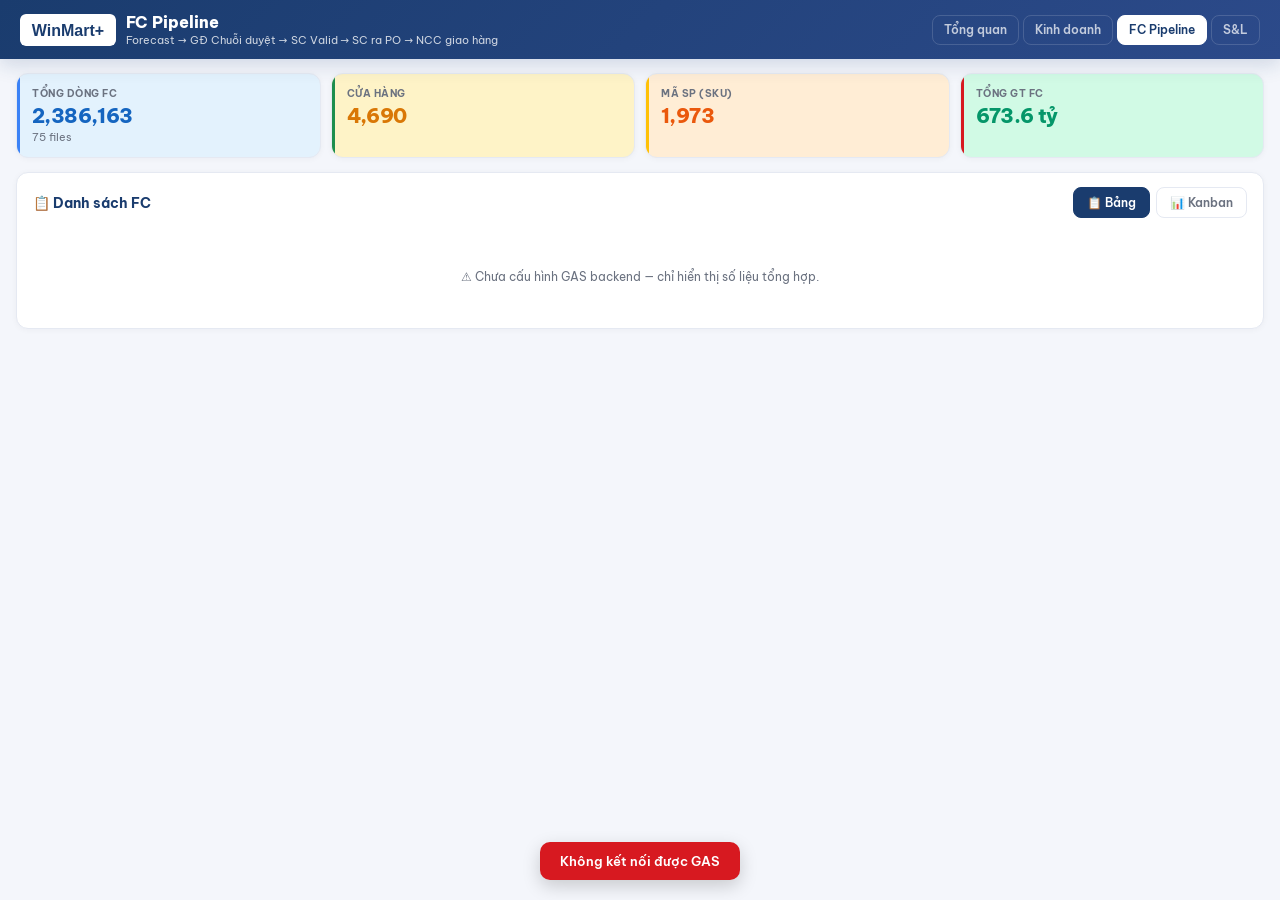
<file: fc-pipeline.html>
<!DOCTYPE html>
<html lang="vi">
<head>
<meta charset="UTF-8">
<meta name="viewport" content="width=device-width,initial-scale=1.0">
<title>FC Pipeline — Dashboard Kinh Doanh</title>
<link rel="preconnect" href="https://fonts.googleapis.com">
<link href="https://fonts.googleapis.com/css2?family=Be+Vietnam+Pro:wght@400;500;600;700;800&display=swap" rel="stylesheet">
<style>
:root{--red:#d71920;--red2:#b71c1c;--navy:#1a3c6e;--gold:#ffc107;--green:#1e8e4e;
  --bg:#f4f6fb;--card:#fff;--line:#e5e9f2;--txt:#1c2434;--mut:#6b7280;
  --shadow:0 1px 6px rgba(20,30,60,.04);--shadow2:0 6px 18px rgba(26,60,110,.16)}
*{margin:0;padding:0;box-sizing:border-box}
body{font-family:'Be Vietnam Pro',system-ui,sans-serif;background:var(--bg);color:var(--txt);min-height:100vh;display:flex;flex-direction:column;-webkit-font-smoothing:antialiased}

header{background:linear-gradient(135deg,var(--navy),#2c4a8a);color:#fff;padding:12px 20px;display:flex;align-items:center;justify-content:space-between;gap:14px;box-shadow:var(--shadow2);z-index:100;flex-wrap:wrap}
.hl{display:flex;align-items:center;gap:10px;min-width:0}
.hl img{height:32px;width:auto;border-radius:6px}
.hl h1{font-size:16px;font-weight:800;white-space:nowrap;overflow:hidden;text-overflow:ellipsis;max-width:40vw}
.hl .sub{font-size:10.5px;opacity:.78;margin-top:1px;max-width:40vw;overflow:hidden;text-overflow:ellipsis;white-space:nowrap}
nav{display:flex;gap:4px;flex-wrap:wrap}
nav a{display:inline-flex;align-items:center;justify-content:center;height:30px;padding:0 11px;border-radius:8px;font-size:11.5px;font-weight:600;text-decoration:none;color:rgba(255,255,255,.72);border:1px solid rgba(255,255,255,.15);transition:.15s;white-space:nowrap}
nav a:hover,nav a.on{background:rgba(255,255,255,.16);color:#fff}
nav a.on{background:#fff;color:var(--navy);border-color:#fff}

main{flex:1;width:100%;max-width:1300px;margin:0 auto;padding:14px 16px 18px;overflow-y:auto}

.kpis{display:grid;grid-template-columns:repeat(auto-fit,minmax(150px,1fr));gap:10px;margin-bottom:14px}
.kpi{background:var(--card);border-radius:12px;padding:13px 15px;box-shadow:var(--shadow);border:1px solid var(--line);position:relative;overflow:hidden}
.kpi::before{content:'';position:absolute;left:0;top:0;bottom:0;width:3px;border-radius:0 3px 3px 0}
.kpi.c1::before{background:#3b82f6}.kpi.c2::before{background:var(--green)}.kpi.c3::before{background:var(--gold)}.kpi.c4::before{background:var(--red)}
.kpi .lbl{font-size:10px;color:var(--mut);text-transform:uppercase;font-weight:700;letter-spacing:.5px}
.kpi .val{font-size:20px;font-weight:800;letter-spacing:-.6px;margin-top:3px}
.kpi .note{font-size:10.5px;color:var(--mut);margin-top:2px}

.card{background:var(--card);border-radius:12px;padding:14px 16px;box-shadow:var(--shadow);border:1px solid var(--line);margin-bottom:12px}
.card-head{display:flex;justify-content:space-between;align-items:center;margin-bottom:11px;gap:10px;flex-wrap:wrap}
.card-head h3{font-size:14px;font-weight:700;color:var(--navy)}
.card-head .btns{display:flex;gap:6px}
.card-head .btns button{padding:7px 13px;border-radius:8px;border:1px solid var(--line);background:var(--card);font-size:12px;font-weight:600;cursor:pointer;color:var(--mut);font-family:inherit;transition:.15s}
.card-head .btns button.on{background:var(--navy);color:#fff;border-color:var(--navy)}

.filters{display:flex;gap:7px;flex-wrap:wrap;align-items:center;margin-bottom:10px}
.filters select,.filters input{padding:7px 10px;border-radius:8px;border:1.5px solid var(--line);background:#fafbfd;color:var(--txt);font-size:12px;font-family:inherit;outline:none}
.filters select{cursor:pointer;min-width:110px}.filters input{cursor:text;min-width:160px}
.filters select:focus,.filters input:focus{border-color:var(--navy);background:#fff}
.filters .cnt{margin-left:auto;font-size:11.5px;color:var(--mut);font-weight:600}

.scroll{overflow:auto;max-height:calc(100vh - 370px);min-height:260px;border-radius:10px}
table{width:100%;border-collapse:collapse;font-size:12px}
th,td{padding:7px 9px;text-align:left;border-bottom:1px solid var(--line);white-space:nowrap}
th{color:var(--mut);font-size:10px;text-transform:uppercase;font-weight:700;letter-spacing:.4px;position:sticky;top:0;background:#f8fafc;z-index:2}
tbody tr:hover{background:rgba(26,60,110,.03)}
td.num{text-align:right;font-variant-numeric:tabular-nums}

.chip{display:inline-block;padding:3px 9px;border-radius:20px;font-size:10.5px;font-weight:700;cursor:pointer;transition:.15s}
.chip:hover{filter:brightness(.95)}
.c1{background:#e3f2fd;color:#1565c0}.c2{background:#fef3c7;color:#d97706}
.c3{background:#ffedd5;color:#ea580c}.c4{background:#d1fae5;color:#059669}
.c5{background:#ede9fe;color:#7c3aed}

.edit-btn{padding:3px 9px;border-radius:6px;border:1px solid var(--line);background:var(--card);cursor:pointer;font-size:11px;font-family:inherit;color:var(--mut)}
.edit-btn:hover{background:var(--bg);color:var(--navy)}

.kanban{display:grid;grid-template-columns:repeat(5,1fr);gap:10px}
.kb-col{background:#f8fafc;border-radius:10px;padding:10px;min-height:160px;border:1px solid var(--line)}
.kb-col h4{font-size:11.5px;font-weight:700;margin-bottom:7px;display:flex;justify-content:space-between;align-items:center}
.kb-col .n{font-size:10.5px;color:var(--mut);font-weight:600}
.kb-card{background:var(--card);border-radius:8px;padding:7px 9px;margin-bottom:5px;font-size:11px;border:1px solid var(--line);cursor:pointer;transition:.15s}
.kb-card:hover{border-color:var(--navy);box-shadow:var(--shadow2)}
.kb-card .nm{font-weight:700;font-size:11.5px}
.kb-card .dt{color:var(--mut);font-size:10px;margin-top:2px}

.modal-overlay{position:fixed;inset:0;background:rgba(0,0,0,.45);display:none;align-items:center;justify-content:center;z-index:1000;padding:14px}
.modal-overlay.on{display:flex}
.modal-box{background:var(--card);border-radius:14px;padding:20px;width:480px;max-width:94vw;max-height:86vh;overflow:auto;box-shadow:0 8px 30px rgba(0,0,0,.15)}
.modal-box h3{font-size:15px;font-weight:700;margin-bottom:11px;color:var(--navy)}
.modal-box label{display:block;font-size:10.5px;color:var(--mut);font-weight:700;text-transform:uppercase;margin:10px 0 4px;letter-spacing:.3px}
.modal-box input,.modal-box select,.modal-box textarea{width:100%;padding:8px 11px;border-radius:9px;border:1.5px solid var(--line);font-size:13px;font-family:inherit;outline:none;background:#fafbfd}
.modal-box textarea{min-height:60px;resize:vertical}
.modal-box input:focus,.modal-box select:focus,.modal-box textarea:focus{border-color:var(--navy);background:#fff}
.modal-actions{display:flex;gap:8px;justify-content:flex-end;margin-top:14px}
.modal-actions button{padding:9px 16px;border-radius:9px;border:none;font-size:12.5px;font-weight:700;cursor:pointer;font-family:inherit}
.btn-primary{background:var(--red);color:#fff;box-shadow:0 4px 12px rgba(215,25,32,.25)}
.btn-ghost{background:var(--bg);color:var(--txt);border:1px solid var(--line)!important}
.btn-danger{background:var(--red2);color:#fff}

.toast{position:fixed;left:50%;bottom:20px;transform:translateX(-50%) translateY(80px);background:#166534;color:#fff;padding:11px 20px;border-radius:10px;font-weight:600;font-size:12.5px;transition:.3s;box-shadow:0 6px 18px rgba(0,0,0,.18);z-index:2000;font-family:inherit}
.toast.on{transform:translateX(-50%) translateY(0)}
.toast.err{background:var(--red)}

.empty,.loading{text-align:center;color:var(--mut);padding:30px;font-size:12px}
footer{border-top:1px solid var(--line);padding:8px 16px;font-size:10.5px;color:var(--mut);text-align:center}

@media(max-width:1100px){.kanban{grid-template-columns:repeat(2,1fr)}}
@media(max-width:640px){.kanban{grid-template-columns:1fr}.kpis{grid-template-columns:repeat(2,1fr)}}
</style>
</head>
<body>

<header>
  <div class="hl">
    <img src="data:image/svg+xml,%3Csvg xmlns='http://www.w3.org/2000/svg' viewBox='0 0 120 40'%3E%3Crect fill='%23fff' width='120' height='40' rx='6'/%3E%3Ctext x='60' y='27' text-anchor='middle' fill='%231a3c6e' font-weight='900' font-size='20' font-family='Arial'%3EWinMart+%3C/text%3E%3C/svg%3E" alt="WinMart+">
    <div><h1>FC Pipeline</h1><div class="sub">Forecast → GĐ Chuỗi duyệt → SC Valid → SC ra PO → NCC giao hàng</div></div>
  </div>
  <nav>
    <a href="index.html">Tổng quan</a>
    <a href="dailysale.html">Kinh doanh</a>
    <a href="fc-pipeline.html" class="on">FC Pipeline</a>
    <a href="sl-report.html">S&L</a>
  </nav>
</header>

<main>
  <div class="kpis" id="kpis"></div>

  <div class="card">
    <div class="card-head">
      <h3>📋 Danh sách FC</h3>
      <div class="btns">
        <button id="btn-table" class="on" onclick="switchView('table')">📋 Bảng</button>
        <button id="btn-kanban" onclick="switchView('kanban')">📊 Kanban</button>
      </div>
    </div>
    <div class="filters" id="filters"></div>
    <div id="view"></div>
  </div>
</main>

<div class="modal-overlay" id="modal">
  <div class="modal-box">
    <h3 id="modal-title">Chỉnh sửa</h3>
    <div id="modal-body"></div>
    <div class="modal-actions">
      <button class="btn-ghost" onclick="closeModal()">Hủy</button>
      <button class="btn-primary" onclick="saveModal()">Lưu</button>
    </div>
  </div>
</div>

<div class="toast" id="toast"></div>

<script>
var GAS_URL='https://script.google.com/macros/s/AKfycbxMor1ISW7_zUw0lfLDkWyTTIsZE4TWPFu5Q0f8apAyxead-E_dV5ZGjoy2hMi5EAin/exec';
var API_BASE=GAS_URL;
var DATA_SNAPSHOT='https://ruralwcm.github.io/dashboard-kinhdoanh/fc_dashboard_data.json';

var STAGES=[
  {id:'FC',label:'1. FC',desc:'Tạo Forecast',css:'c1'},
  {id:'GD_CHUOI_DUYET',label:'2. GĐ Chuỗi duyệt',desc:'Phê duyệt',css:'c2'},
  {id:'SC_VALID',label:'3. SC Valid',desc:'Supply Chain',css:'c3'},
  {id:'SC_RA_PO',label:'4. SC ra PO',desc:'Ra đơn hàng',css:'c4'},
  {id:'NCC_XAC_NHAN',label:'5. NCC xác nhận',desc:'Giao hàng',css:'c5'}
];

var currentView='table',allRows=[],filteredRows=[],editTarget=null;
var user=localStorage.getItem('fc_user')||'';

document.addEventListener('DOMContentLoaded',function(){
  if(!user){user=prompt('Nhập tên của bạn (để ghi nhận người duyệt/sửa):')||'FC User';localStorage.setItem('fc_user',user)}
  loadData();
});

function loadData(){
  if(API_BASE)loadFromGAS();else loadFromSnapshot();
}

function loadFromSnapshot(){
  fetch(DATA_SNAPSHOT).then(r=>r.json()).then(d=>{
    renderKPISnapshot(d);
    document.getElementById('view').innerHTML='<div class="empty">⚠️ Chưa cấu hình GAS backend — chỉ hiển thị số liệu tổng hợp.</div>';
  });
}

function renderKPISnapshot(d){
  var k=d.kpi||{};
  document.getElementById('kpis').innerHTML=[kpiCard('Tổng dòng FC',(k.total_fc||0).toLocaleString(),(k.total_files||0)+' files','c1'),kpiCard('Cửa hàng',(k.total_stores||0).toLocaleString(),'','c2'),kpiCard('Mã SP (SKU)',(k.total_skus||0).toLocaleString(),'','c3'),kpiCard('Tổng GT FC',Number(k.total_gt_fc_ty||0).toFixed(1)+' tỷ','','c4')].join('');
}
function kpiCard(lbl,val,note,c){return'<div class="kpi '+c+'"><div class="lbl">'+lbl+'</div><div class="val">'+val+'</div>'+(note?'<div class="note">'+note+'</div>':'')+'</div>'}

function loadFromGAS(){
  var sql='SELECT * FROM `rural-data-analystic.fc.fc_pipeline` LIMIT 2000';
  callGAS({action:'query',sql:sql}).then(res=>{
    if(!res.ok){showToast('Lỗi: '+res.error,'err');return}
    allRows=res.rows||[];buildFilters();renderKPIs();renderView();
  }).catch(e=>{showToast('Không kết nối được GAS','err');loadFromSnapshot()});
}

function callGAS(payload){
  return fetch(API_BASE,{method:'POST',headers:{'Content-Type':'text/plain;charset=utf-8'},body:JSON.stringify(payload)}).then(r=>r.json());
}

function buildFilters(){
  var types=[...new Set(allRows.map(r=>r.fc_type).filter(Boolean))];
  var miens=[...new Set(allRows.map(r=>r.mien).filter(Boolean))];
  var statuses=[...new Set(allRows.map(r=>r.status).filter(Boolean))];
  document.getElementById('filters').innerHTML=
    sel('type',['Tất cả loại'].concat(types))+
    sel('mien',['Tất cả miền'].concat(miens))+
    sel('status',['Tất cả status'].concat(statuses))+
    '<input id="search" placeholder="Tìm Mã SAP / Mã SP / Tên SP..." oninput="applyFilters()">'+
    '<span class="cnt" id="cnt"></span>';
  document.querySelectorAll('#filters select').forEach(s=>s.addEventListener('change',applyFilters));
}
function sel(id,opts){return'<select id="'+id+'">'+opts.map(o=>'<option>'+o+'</option>').join('')+'</select>'}

function applyFilters(){
  var t=document.getElementById('type').value,m=document.getElementById('mien').value;
  var s=document.getElementById('status').value,q=(document.getElementById('search').value||'').toLowerCase();
  filteredRows=allRows.filter(r=>{
    if(t!=='Tất cả loại'&&r.fc_type!==t)return false;
    if(m!=='Tất cả miền'&&r.mien!==m)return false;
    if(s!=='Tất cả status'&&r.status!==s)return false;
    if(q&&!(String(r.ma_sap||'').toLowerCase().includes(q)||String(r.ma_sp||'').toLowerCase().includes(q)||String(r.ten_sp||'').toLowerCase().includes(q)))return false;
    return true;
  });
  document.getElementById('cnt').textContent=filteredRows.length.toLocaleString()+' dòng';
  renderView();
}

function renderKPIs(){
  var stores=new Set(allRows.map(r=>r.ma_sap)).size;
  var skus=new Set(allRows.map(r=>r.ma_sp)).size;
  var gt=allRows.reduce((a,r)=>a+(Number(r.gt_fc)||0),0);
  document.getElementById('kpis').innerHTML=[kpiCard('Tổng dòng FC',allRows.length.toLocaleString(),'','c1'),kpiCard('Cửa hàng',stores.toLocaleString(),'','c2'),kpiCard('Mã SP (SKU)',skus.toLocaleString(),'','c3'),kpiCard('Tổng GT FC',(gt/1e9).toFixed(1)+' tỷ','','c4')].join('');
}

function renderView(){if(currentView==='table')renderTable();else renderKanban()}

function renderTable(){
  var rows=filteredRows.slice(0,500);
  if(!rows.length){document.getElementById('view').innerHTML='<div class="empty">Không có dữ liệu phù hợp</div>';return}
  var h='<div class="scroll"><table><thead><tr><th>Mã SAP</th><th>Mã SP</th><th>Tên SP</th><th>MCH3</th><th>Miền</th><th class="num">SL FC</th><th class="num">SL Tổng</th><th class="num">GT FC</th><th>Status</th><th></th></tr></thead><tbody>';
  rows.forEach((r,i)=>{
    var st=STAGES.find(s=>s.id===r.status)||{label:r.status||'FC',css:'c1'};
    h+='<tr><td>'+esc(r.ma_sap)+'</td><td>'+esc(r.ma_sp)+'</td><td style="max-width:220px;overflow:hidden;text-overflow:ellipsis">'+esc(r.ten_sp)+'</td><td>'+esc(r.mch3)+'</td><td>'+esc(r.mien)+'</td><td class="num">'+fmt(r.sl_fc)+'</td><td class="num">'+fmt(r.sl_tong)+'</td><td class="num">'+fm(r.gt_fc)+'</td><td><span class="chip '+st.css+'" onclick="cycleStatus('+i+')">'+st.label+'</span></td><td><button class="edit-btn" onclick="openEdit('+i+')">✏️</button></td></tr>';
  });
  h+='</tbody></table></div>';document.getElementById('view').innerHTML=h;
}

function renderKanban(){
  var h='<div class="kanban">';
  STAGES.forEach(st=>{
    var items=filteredRows.filter(r=>r.status===st.id).slice(0,20);
    h+='<div class="kb-col"><h4>'+st.label+' <span class="n">'+items.length+'</span></h4>';
    if(!items.length)h+='<div class="empty">—</div>';
    items.forEach(r=>{
      h+='<div class="kb-card"><div class="nm">'+esc(r.ten_sp||r.ma_sp||'')+'</div><div class="dt">'+esc(r.ma_sap||'')+' · '+esc(r.mien||'')+'</div><div class="dt">SL: '+fmt(r.sl_fc)+' · GT: '+fm(r.gt_fc)+'</div></div>';
    });
    h+='</div>';
  });
  h+='</div>';document.getElementById('view').innerHTML=h;
}

function switchView(v){
  currentView=v;
  document.getElementById('btn-table').className=v==='table'?'on':'';
  document.getElementById('btn-kanban').className=v==='kanban'?'on':'';
  renderView();
}

function openEdit(i){
  editTarget=filteredRows[i];if(!editTarget)return;
  document.getElementById('modal-title').textContent='✏️ Chỉnh sửa — '+(editTarget.ten_sp||editTarget.ma_sp||'');
  document.getElementById('modal-body').innerHTML='<label>Mã SAP</label><input value="'+esc(editTarget.ma_sap)+'" disabled><label>Mã SP</label><input value="'+esc(editTarget.ma_sp)+'" disabled><label>SL FC</label><input id="e-slfc" type="number" value="'+(editTarget.sl_fc??'')+'"><label>SL Tổng</label><input id="e-sltong" type="number" value="'+(editTarget.sl_tong??'')+'"><label>GT FC</label><input id="e-gtfc" type="number" value="'+(editTarget.gt_fc??'')+'"><label>Status</label><select id="e-status">'+STAGES.map(s=>'<option '+(s.id===editTarget.status?'selected':'')+'>'+s.id+'</option>').join('')+'</select><label>Ghi chú</label><textarea id="e-ghichu" placeholder="Lý do thay đổi...">'+esc(editTarget.ghi_chu||'')+'</textarea>';
  document.getElementById('modal').classList.add('on');
}

function closeModal(){document.getElementById('modal').classList.remove('on');}

function saveModal(){
  if(!API_BASE){showToast('⚠️ Chưa cấu hình GAS backend','err');return}
  var newStatus=document.getElementById('e-status').value;
  var payload={action:'updateSL',ma_sap:editTarget.ma_sap,ma_sp:editTarget.ma_sp,file_name:editTarget.file_name,sl_fc:document.getElementById('e-slfc').value,sl_tong:document.getElementById('e-sltong').value,gt_fc:document.getElementById('e-gtfc').value,nguoi:user,ghi_chu:document.getElementById('e-ghichu').value};
  callGAS(payload).then(res=>{
    if(res.ok&&newStatus!==editTarget.status){
      return callGAS({action:'updateStatus',ma_sap:editTarget.ma_sap,ma_sp:editTarget.ma_sp,file_name:editTarget.file_name,status:newStatus,nguoi:user,ghi_chu:payload.ghi_chu})
    }
  }).then(()=>{closeModal();showToast('✅ Đã lưu');loadFromGAS()});
}

function cycleStatus(i){
  var r=filteredRows[i];var idx=STAGES.findIndex(s=>s.id===r.status);var next=STAGES[(idx+1)%STAGES.length];
  if(!API_BASE){showToast('⚠️ Chưa cấu hình GAS backend','err');return}
  callGAS({action:'updateStatus',ma_sap:r.ma_sap,ma_sp:r.ma_sp,file_name:r.file_name,status:next.id,nguoi:user,ghi_chu:''}).then(res=>{if(res.ok){showToast('✅ → '+next.label);loadFromGAS()}});
}

function showToast(msg,cls){
  var t=document.getElementById('toast');t.textContent=msg;t.className='toast on'+(cls==='err'?' err':'');
  setTimeout(function(){t.className='toast'},2500);
}

function esc(s){return String(s||'').replace(/&/g,'&amp;').replace(/</g,'&lt;').replace(/>/g,'&gt;').replace(/"/g,'&quot;')}
function fmt(v){return v===null||v===undefined?'—':Number(v).toLocaleString()}
function fm(v){return v===null||v===undefined?'—':Number(v).toLocaleString('vi-VN')}
</script>
</body>
</html>
</file>
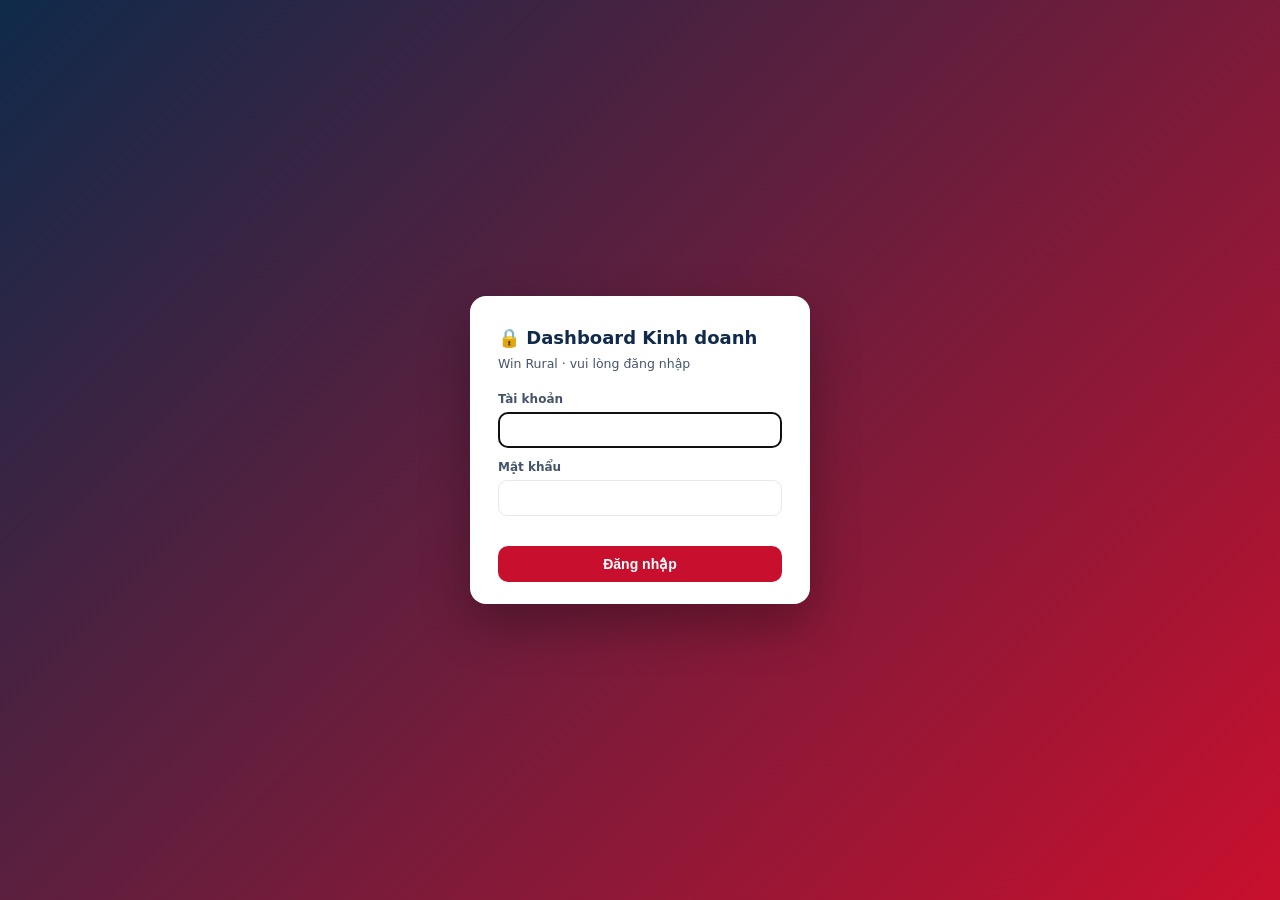
<file: sl-report.html>
<!DOCTYPE html>
<html lang="vi">
<head>
<style>html{visibility:hidden}</style><script src="auth.js"></script>
<meta charset="UTF-8">
<meta name="viewport" content="width=device-width,initial-scale=1.0">
<title>S&L Report — Rural WCM</title>
<style>
:root{--h:62px;--navW:0px;--sideW:260px;--bg:#f0f2f5;--cardBg:#fff;--text:#1a1a2e;--muted:#6b7280;--red:#dc2626;--orange:#f59e0b;--green:#16a34a;--blue:#2563eb;--navy:#0f1a2e;--navy2:#162240;--brd:#e5e7eb}
*{box-sizing:border-box;margin:0;padding:0}
html,body{height:100%;font:13px/1.5 'Segoe UI',system-ui,-apple-system,sans-serif;background:var(--bg);color:var(--text);overflow:hidden}
/* HEADER */
.topbar{height:var(--h);background:linear-gradient(135deg,var(--navy),var(--navy2));color:#fff;display:flex;align-items:center;padding:0 16px;gap:12px;flex-shrink:0;z-index:100}
.topbar .logo{height:34px;margin-right:4px}
.topbar h1{font-size:17px;font-weight:700;white-space:nowrap}
.topbar .sub{font-size:11px;opacity:.7;white-space:nowrap}
.topbar .spacer{flex:1}
.topbar nav{display:flex;gap:6px}
.topbar nav a{color:#cbd5e1;text-decoration:none;padding:6px 12px;border-radius:6px;font-size:12px;transition:.15s}
.topbar nav a:hover,.topbar nav a.active{background:rgba(255,255,255,.12);color:#fff}
/* SHELL */
.shell{display:flex;height:calc(100vh - var(--h));overflow:hidden}
/* SIDEBAR */
.sidebar{width:var(--sideW);min-width:var(--sideW);background:#fff;border-right:1px solid var(--brd);overflow-y:auto;padding:12px;display:flex;flex-direction:column;gap:10px;flex-shrink:0}
.sidebar h3{font-size:12px;text-transform:uppercase;color:var(--muted);letter-spacing:.5px;margin:4px 0}
.sidebar select,.sidebar button{width:100%;padding:7px 10px;border:1px solid var(--brd);border-radius:6px;font-size:12px;background:#fff;cursor:pointer}
.sidebar button{background:var(--blue);color:#fff;border:none;font-weight:600;margin-top:4px}
.sidebar button:hover{opacity:.9}
.sidebar button.secondary{background:#fff;color:var(--text);border:1px solid var(--brd)}
.filter-group{display:flex;flex-direction:column;gap:4px}
/* MAIN */
.main{flex:1;overflow-y:auto;padding:16px;display:flex;flex-direction:column;gap:12px}
/* KPI CARDS */
.kpi-row{display:grid;grid-template-columns:repeat(auto-fit,minmax(160px,1fr));gap:10px}
.kpi-card{background:var(--cardBg);border-radius:8px;padding:12px 14px;box-shadow:0 1px 3px rgba(0,0,0,.06)}
.kpi-card .label{font-size:11px;color:var(--muted);text-transform:uppercase;letter-spacing:.5px}
.kpi-card .val{font-size:22px;font-weight:700;margin:2px 0}
.kpi-card .sub{font-size:11px;color:var(--muted)}
.kpi-card.red .val{color:var(--red)}
.kpi-card.orange .val{color:var(--orange)}
/* TABLE */
.tbl-wrap{background:var(--cardBg);border-radius:8px;box-shadow:0 1px 3px rgba(0,0,0,.06);overflow:hidden}
.tbl-wrap table{width:100%;border-collapse:collapse;font-size:12px}
.tbl-wrap th{background:#f8fafc;color:var(--muted);font-size:11px;font-weight:600;text-transform:uppercase;letter-spacing:.3px;padding:8px 10px;text-align:right;border-bottom:2px solid var(--brd);position:sticky;top:0;white-space:nowrap}
.tbl-wrap th:first-child{text-align:left;padding-left:16px}
.tbl-wrap td{padding:6px 10px;border-bottom:1px solid var(--brd);text-align:right}
.tbl-wrap td:first-child{text-align:left;padding-left:16px}
.tbl-wrap tbody tr:hover{background:#f8fafc}
.tbl-wrap .row-grp{background:#f0f4f8;font-weight:700;cursor:pointer}
.tbl-wrap .row-grp td{font-weight:700;font-size:12px}
.tbl-wrap .row-grp:hover{background:#e2e8f0}
.tbl-wrap .row-sub td:first-child{padding-left:32px;color:#475569}
.tbl-wrap .row-ch td:first-child{padding-left:48px;font-size:11px}
.tbl-wrap .indent1{padding-left:28px!important}
.tbl-wrap .indent2{padding-left:44px!important}
/* BADGES */
.badge{display:inline-block;padding:2px 8px;border-radius:10px;font-size:11px;font-weight:600}
.badge-red{background:#fee2e2;color:var(--red)}
.badge-orange{background:#fef3c7;color:var(--orange)}
.badge-green{background:#dcfce7;color:var(--green)}
/* CHARTS */
.chart-row{display:grid;grid-template-columns:1fr 1fr;gap:12px}
.chart-box{background:var(--cardBg);border-radius:8px;padding:14px;box-shadow:0 1px 3px rgba(0,0,0,.06)}
.chart-box h4{font-size:13px;margin-bottom:10px;color:var(--navy)}
.chart-box .bar-wrap{display:flex;flex-direction:column;gap:5px}
.bar-item{display:flex;align-items:center;gap:8px;font-size:11px}
.bar-item .bar-name{width:120px;text-align:right;white-space:nowrap;overflow:hidden;text-overflow:ellipsis}
.bar-item .bar-fill{height:20px;border-radius:4px;transition:width .3s;min-width:4px}
.bar-item .bar-val{width:60px;font-weight:600}
/* EXPAND */
.expand-icon{cursor:pointer;font-size:11px;width:16px;display:inline-block;text-align:center}
.collapsed .row-sub,.collapsed .row-ch{display:none}
/* hidden */
.hidden{display:none!important}
</style>
</head>
<body>
<div class="topbar">
  <svg class="logo" viewBox="0 0 100 34"><rect width="100" height="34" rx="6" fill="#fff"/><text x="8" y="24" font-size="18" font-weight="800" fill="#C00000">W</text><text x="28" y="24" font-size="12" font-weight="600" fill="#333">WinMart+</text></svg>
  <h1>Shrink & Loss</h1>
  <span class="sub" id="hdr-period"></span>
  <span class="spacer"></span>
  <nav>
    <a href="https://ruralwcm.github.io/dashboard-kinhdoanh/dailysale.html">Daily Sale</a>
    <a href="https://ruralwcm.github.io/dashboard-kinhdoanh/competitor.html">Đối thủ</a>
    <a class="active" href="#">S&L</a>
  </nav>
</div>
<div class="shell">
  <div class="sidebar" id="sidebar">
    <h3>🎛 Bộ lọc</h3>
    <div class="filter-group">
      <select id="f-mien"><option value="">Tất cả Miền</option></select>
      <select id="f-vung"><option value="">Tất cả Vùng</option></select>
      <select id="f-tinh"><option value="">Tất cả Tỉnh</option></select>
      <select id="f-gdv"><option value="">Tất cả GĐV</option></select>
    </div>
    <h3>📊 Xem theo</h3>
    <div class="filter-group">
      <select id="f-view">
        <option value="mien">Miền</option>
        <option value="gdv" selected>GĐV</option>
        <option value="tinh">Tỉnh</option>
      </select>
    </div>
    <button onclick="applyFilters()">✅ Áp dụng</button>
    <button class="secondary" onclick="resetFilters()">🔄 Reset</button>
    <div style="margin-top:8px;font-size:10px;color:var(--muted);text-align:center" id="sidebar-info"></div>
  </div>
  <div class="main" id="main">
    <div class="kpi-row" id="kpi-row"></div>
    <div class="chart-row" id="chart-row"></div>
    <div class="tbl-wrap" id="tbl-wrap"></div>
  </div>
</div>
<script>
// DATA
var DATA = null;
var filters = { mien:'', vung:'', tinh:'', gdv:'', view:'gdv' };
var collapsed = {};

function fmt(n){
  if(Math.abs(n)>=1e6) return (n/1e6).toFixed(2)+'M';
  if(Math.abs(n)>=1000) return (n/1000).toFixed(1)+'K';
  return Math.round(n).toLocaleString();
}
function pct(a,b){
  if(!b||b===0) return '—';
  let v=((a/b)*100);
  return (v>0?'+':'')+v.toFixed(1)+'%';
}
function clr(v,th,dir){
  // dir=-1: negative=bad (S&L), dir=1: positive=good
  if(!v||v===0) return '';
  let bad = dir>0 ? v<0 : v>0;
  if(Math.abs(v)>10000) return bad?'red':'green';
  if(Math.abs(v)>5000) return bad?'orange':'green';
  return '';
}

async function load(){
  try{
    let r=await fetch('sl_report_data.json');
    DATA=await r.json();
    document.getElementById('hdr-period').textContent='Tháng '+DATA.period.replace('2026-','')+'/2026';
    buildFilters();
    applyFilters();
  }catch(e){
    document.getElementById('main').innerHTML='<p style="color:red;padding:40px">⚠️ Lỗi tải dữ liệu: '+e.message+'</p>';
  }
}

function buildFilters(){
  let miens={},vungs={},tinhs={},gdvs={};
  DATA.stores.forEach(s=>{
    if(s.mien) miens[s.mien]=1;
    if(s.vung) vungs[s.vung]=1;
    if(s.tinh) tinhs[s.tinh]=1;
    if(s.gdv) gdvs[s.gdv]=1;
  });
  let opts=(set)=>[''].concat(Object.keys(set).sort()).map(v=>'<option value="'+v+'">'+v+'</option>').join('');
  document.getElementById('f-mien').innerHTML=opts(miens);
  document.getElementById('f-vung').innerHTML=opts(vungs);
  document.getElementById('f-tinh').innerHTML=opts(tinhs);
  document.getElementById('f-gdv').innerHTML=opts(gdvs);
  document.getElementById('sidebar-info').textContent=DATA.total_stores+' CH · '+DATA.available_months.length+' tháng';
}

function getFilters(){
  return {
    mien:document.getElementById('f-mien').value,
    vung:document.getElementById('f-vung').value,
    tinh:document.getElementById('f-tinh').value,
    gdv:document.getElementById('f-gdv').value,
    view:document.getElementById('f-view').value,
  };
}

function match(s,filters){
  if(filters.mien&&s.mien!==filters.mien) return false;
  if(filters.vung&&s.vung!==filters.vung) return false;
  if(filters.tinh&&s.tinh!==filters.tinh) return false;
  if(filters.gdv&&s.gdv!==filters.gdv) return false;
  return true;
}

function applyFilters(){
  filters=getFilters();
  let filtered=DATA.stores.filter(s=>match(s,filters));
  renderKPIs(filtered);
  renderTable(filtered);
  renderCharts(filtered);
}

function resetFilters(){
  document.getElementById('f-mien').value='';
  document.getElementById('f-vung').value='';
  document.getElementById('f-tinh').value='';
  document.getElementById('f-gdv').value='';
  applyFilters();
}

function renderKPIs(data){
  let total_sl=0,total_shrink=0,total_loss=0,stores=0,with_sl=0;
  data.forEach(s=>{total_sl+=s.sl;total_shrink+=s.abs_shrink;total_loss+=s.abs_loss;stores++;if(s.sl>0)with_sl++;});
  let avg_per_ch=stores?Math.round(total_sl/stores):0;
  let avg_per_day=stores?Math.round(total_sl/(stores*30)):0;
  document.getElementById('kpi-row').innerHTML=`
    <div class="kpi-card"><div class="label">📋 Tổng CH</div><div class="val">${stores.toLocaleString()}</div><div class="sub">${with_sl} CH có S&L</div></div>
    <div class="kpi-card red"><div class="label">🔴 Tổng Shrink</div><div class="val">${fmt(total_shrink)}</div><div class="sub">${pct(total_shrink,total_shrink+total_loss)} của S&L</div></div>
    <div class="kpi-card orange"><div class="label">🟠 Tổng Loss</div><div class="val">${fmt(total_loss)}</div><div class="sub">${pct(total_loss,total_shrink+total_loss)} của S&L</div></div>
    <div class="kpi-card red"><div class="label">💥 Tổng S&L</div><div class="val">${fmt(total_sl)}</div><div class="sub">Shrink + Loss</div></div>
    <div class="kpi-card"><div class="label">📊 S&L/CH/tháng</div><div class="val">${fmt(avg_per_ch)}</div><div class="sub">~${fmt(avg_per_day)}/ngày/CH</div></div>
  `;
}

function renderTable(data){
  let view=filters.view;
  let groups={};
  data.forEach(s=>{
    let key;
    if(view==='mien') key=s.mien||'Chưa XĐ';
    else if(view==='gdv') {key=(s.mien||'')+'|@|'+(s.gdv||'Chưa XĐ');s._grp_mien=s.mien;}
    else if(view==='tinh') {key=(s.mien||'')+'|@|'+(s.tinh||'Chưa XĐ');s._grp_mien=s.mien;}
    else key=s.gdv||'Chưa XĐ';
    if(!groups[key]) groups[key]={stores:[],total_sl:0,total_shrink:0,total_loss:0,count:0};
    groups[key].stores.push(s);
    groups[key].total_sl+=s.sl;
    groups[key].total_shrink+=s.abs_shrink;
    groups[key].total_loss+=s.abs_loss;
    groups[key].count++;
  });

  // Sort groups by total SL descending
  let sorted=Object.entries(groups).sort((a,b)=>b[1].total_sl-a[1].total_sl);

  let html=`<table><thead><tr>
    <th>${view==='gdv'?'GĐV':'Nhóm'}</th>
    <th>#CH</th>
    <th>Shrink</th>
    <th>Loss</th>
    <th>S&L</th>
    <th>S&L/CH</th>
    <th>S&L/CH/ng</th>
    <th>vs Tháng trước</th>
  </tr></thead><tbody>`;

  sorted.forEach(([key,g])=>{
    let label=key.includes('|@|')?key.split('|@|')[1]:key;
    let mienLabel=key.includes('|@|')?key.split('|@|')[0]:'';
    let avg=g.count?Math.round(g.total_sl/g.count):0;
    let avgDay=g.count?Math.round(g.total_sl/(g.count*30)):0;
    let prevTotal=g.stores.reduce((a,s)=>a+(s.prev_sl||0),0);
    let vsPrev=prevTotal?((g.total_sl-prevTotal)/prevTotal*100):null;
    let vsClr=vsPrev!==null?(vsPrev>0?'badge-red':vsPrev<0?'badge-green':''):'';
    let grpId='grp_'+key.replace(/[^a-z0-9]/gi,'_');

    html+=`<tr class="row-grp" onclick="toggleGroup('${grpId}',this)" data-grp="${grpId}">
      <td><span class="expand-icon" id="exp_${grpId}">▶</span> ${label}${mienLabel?' <span style="color:var(--muted);font-weight:400;font-size:11px">('+mienLabel+')</span>':''}</td>
      <td>${g.count}</td>
      <td><span class="${clr(g.total_shrink,5000,-1)}">${fmt(g.total_shrink)}</span></td>
      <td><span class="${clr(g.total_loss,2000,-1)}">${fmt(g.total_loss)}</span></td>
      <td><b><span class="${clr(g.total_sl,10000,-1)}">${fmt(g.total_sl)}</span></b></td>
      <td>${fmt(avg)}</td>
      <td>${fmt(avgDay)}</td>
      <td>${vsPrev!==null?'<span class="badge '+vsClr+'">'+(vsPrev>0?'+':'')+vsPrev.toFixed(1)+'%</span>':'—'}</td>
    </tr>`;

    // Sub: individual stores
    let sortedStores=g.stores.sort((a,b)=>b.sl-a.sl);
    sortedStores.forEach(s=>{
      let subCls=view==='gdv'?'row-ch':'row-sub';
      let chLabel=view==='gdv'?s.sap+' '+((s.tinh||'')?s.tinh:''):s.sap;
      let vsP=s.prev_sl?((s.sl-s.prev_sl)/s.prev_sl*100):null;
      let vsPClr=vsP!==null?(vsP>0?'badge-red':vsP<-5?'badge-green':''):'';
      html+=`<tr class="${subCls} ${grpId} collapsed">
        <td>${chLabel}</td>
        <td>1</td>
        <td>${fmt(s.abs_shrink)}</td>
        <td>${fmt(s.abs_loss)}</td>
        <td>${fmt(s.sl)}</td>
        <td>—</td>
        <td>${fmt(Math.round(s.sl/(s.days||30)))}</td>
        <td>${vsP!==null?'<span class="badge '+vsPClr+'">'+(vsP>0?'+':'')+vsP.toFixed(1)+'%</span>':'—'}</td>
      </tr>`;
    });
  });
  html+=`</tbody></table>`;
  document.getElementById('tbl-wrap').innerHTML=html;
}

function toggleGroup(grpId,row){
  let els=document.querySelectorAll('.'+grpId);
  let icon=document.getElementById('exp_'+grpId);
  if(collapsed[grpId]){
    els.forEach(e=>e.classList.remove('hidden'));
    if(icon) icon.textContent='▼';
    collapsed[grpId]=false;
  }else{
    els.forEach(e=>e.classList.add('hidden'));
    if(icon) icon.textContent='▶';
    collapsed[grpId]=true;
  }
}

function renderCharts(data){
  // Top 10 stores by S&L
  let top10=data.slice(0,10);
  let maxSL=top10[0]?.sl||1;
  let barHtml='<div class="bar-wrap">';
  top10.forEach(s=>{
    let pct=(s.sl/maxSL*100).toFixed(0);
    barHtml+=`<div class="bar-item">
      <span class="bar-name">${s.sap}</span>
      <div style="flex:1;background:#e2e8f0;border-radius:4px"><div class="bar-fill" style="width:${pct}%;background:${s.sl>5000?'#dc2626':s.sl>2000?'#f59e0b':'#16a34a'}"></div></div>
      <span class="bar-val">${fmt(s.sl)}</span>
    </div>`;
  });
  barHtml+='</div>';

  // MCH5 breakdown if available
  let mch5Html='';
  if(DATA.mch5&&DATA.mch5.length>0){
    let mch5ByGroup={};
    DATA.mch5.forEach(m=>{
      if(!mch5ByGroup[m.mch5_name]) mch5ByGroup[m.mch5_name]={sl:0,shrink:0,loss:0,stores:0};
      mch5ByGroup[m.mch5_name].sl+=m.sl;
      mch5ByGroup[m.mch5_name].shrink+=m.abs_shrink;
      mch5ByGroup[m.mch5_name].loss+=m.abs_loss;
      mch5ByGroup[m.mch5_name].stores=Math.max(mch5ByGroup[m.mch5_name].stores,m.stores);
    });
    let topMch5=Object.entries(mch5ByGroup).sort((a,b)=>b[1].sl-a[1].sl).slice(0,12);
    let maxM=topMch5[0]?.[1]?.sl||1;
    mch5Html='<div class="bar-wrap">';
    topMch5.forEach(([name,d])=>{
      let p=(d.sl/maxM*100).toFixed(0);
      mch5Html+=`<div class="bar-item">
        <span class="bar-name">${name}</span>
        <div style="flex:1;background:#e2e8f0;border-radius:4px"><div class="bar-fill" style="width:${p}%;background:${p>50?'#dc2626':p>25?'#f59e0b':'#16a34a'}"></div></div>
        <span class="bar-val">${fmt(d.sl)} (${d.stores}CH)</span>
      </div>`;
    });
    mch5Html+='</div>';
  }

  document.getElementById('chart-row').innerHTML=`
    <div class="chart-box"><h4>🔴 Top S&L theo CH (${DATA.period})</h4>${barHtml}</div>
    <div class="chart-box"><h4>🥬 Top S&L theo nhóm RCQ (4 tuần gần nhất)</h4>${mch5Html||'<p style="color:var(--muted)">Đang tải...</p>'}</div>
  `;
}

window.addEventListener('DOMContentLoaded',load);
</script>
</body>
</html>
</file>
